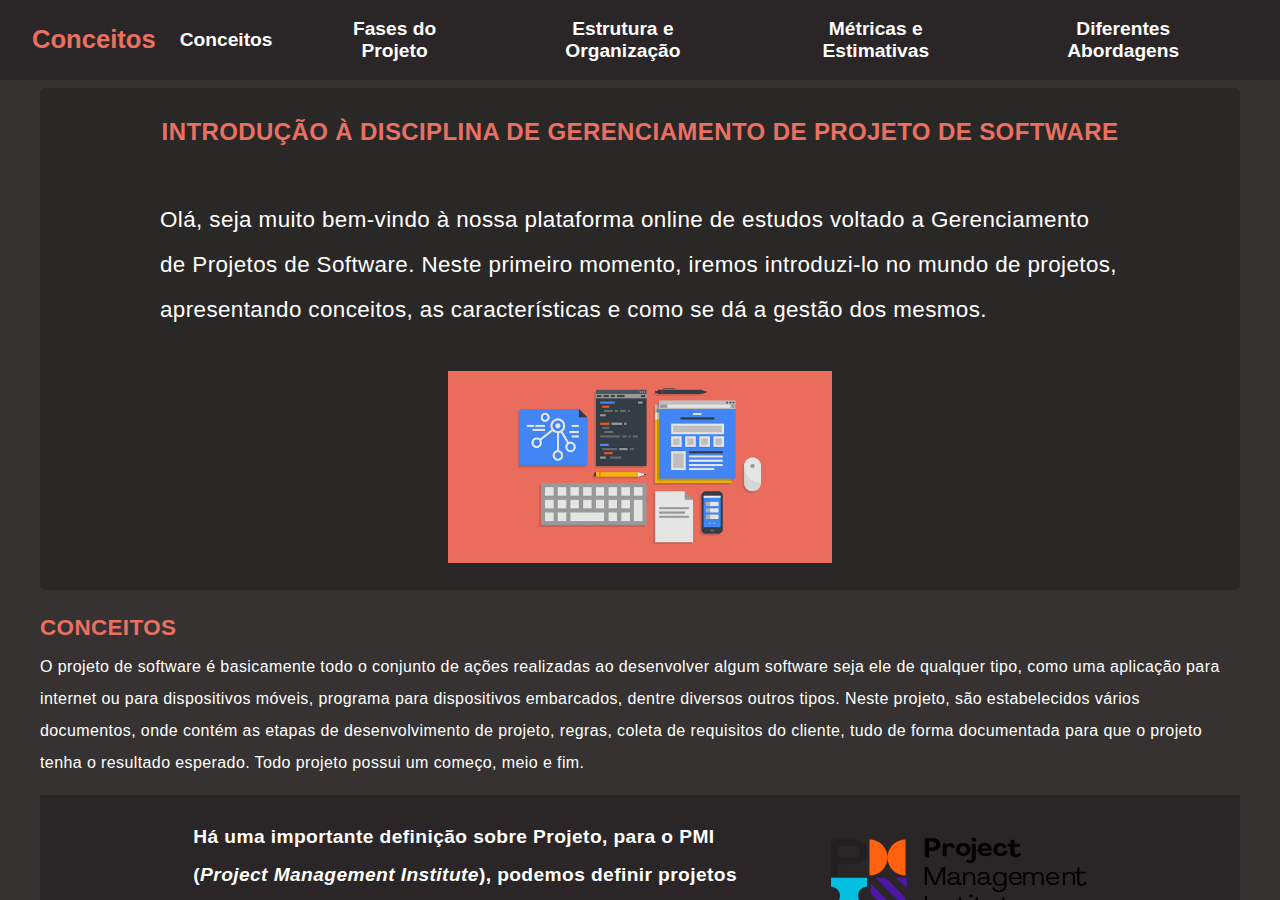
<file: index.html>
<!DOCTYPE html>
<html lang="pt-br">
<head>
    <meta charset="UTF-8">
    <meta name="viewport" content="width=device-width, initial-scale=1.0">
    <title>GERENCIAMENTO DE PROJETO DE SOFTWARE</title>
    <link rel="stylesheet" href="src/style.css">
    <link rel="stylesheet" href="src/reset_css.css">
</head>
<body>
<header>
    <nav id="menu">
        <h1 id="pageTitle">TITULO</h1>
        <div id="menuItens"></div>
    </nav>
</header>
<main>
    <iframe id="display" src="" frameborder="0"></iframe>
</main>
<script src="src/script.js">
</script>
</body>
</html>
</file>
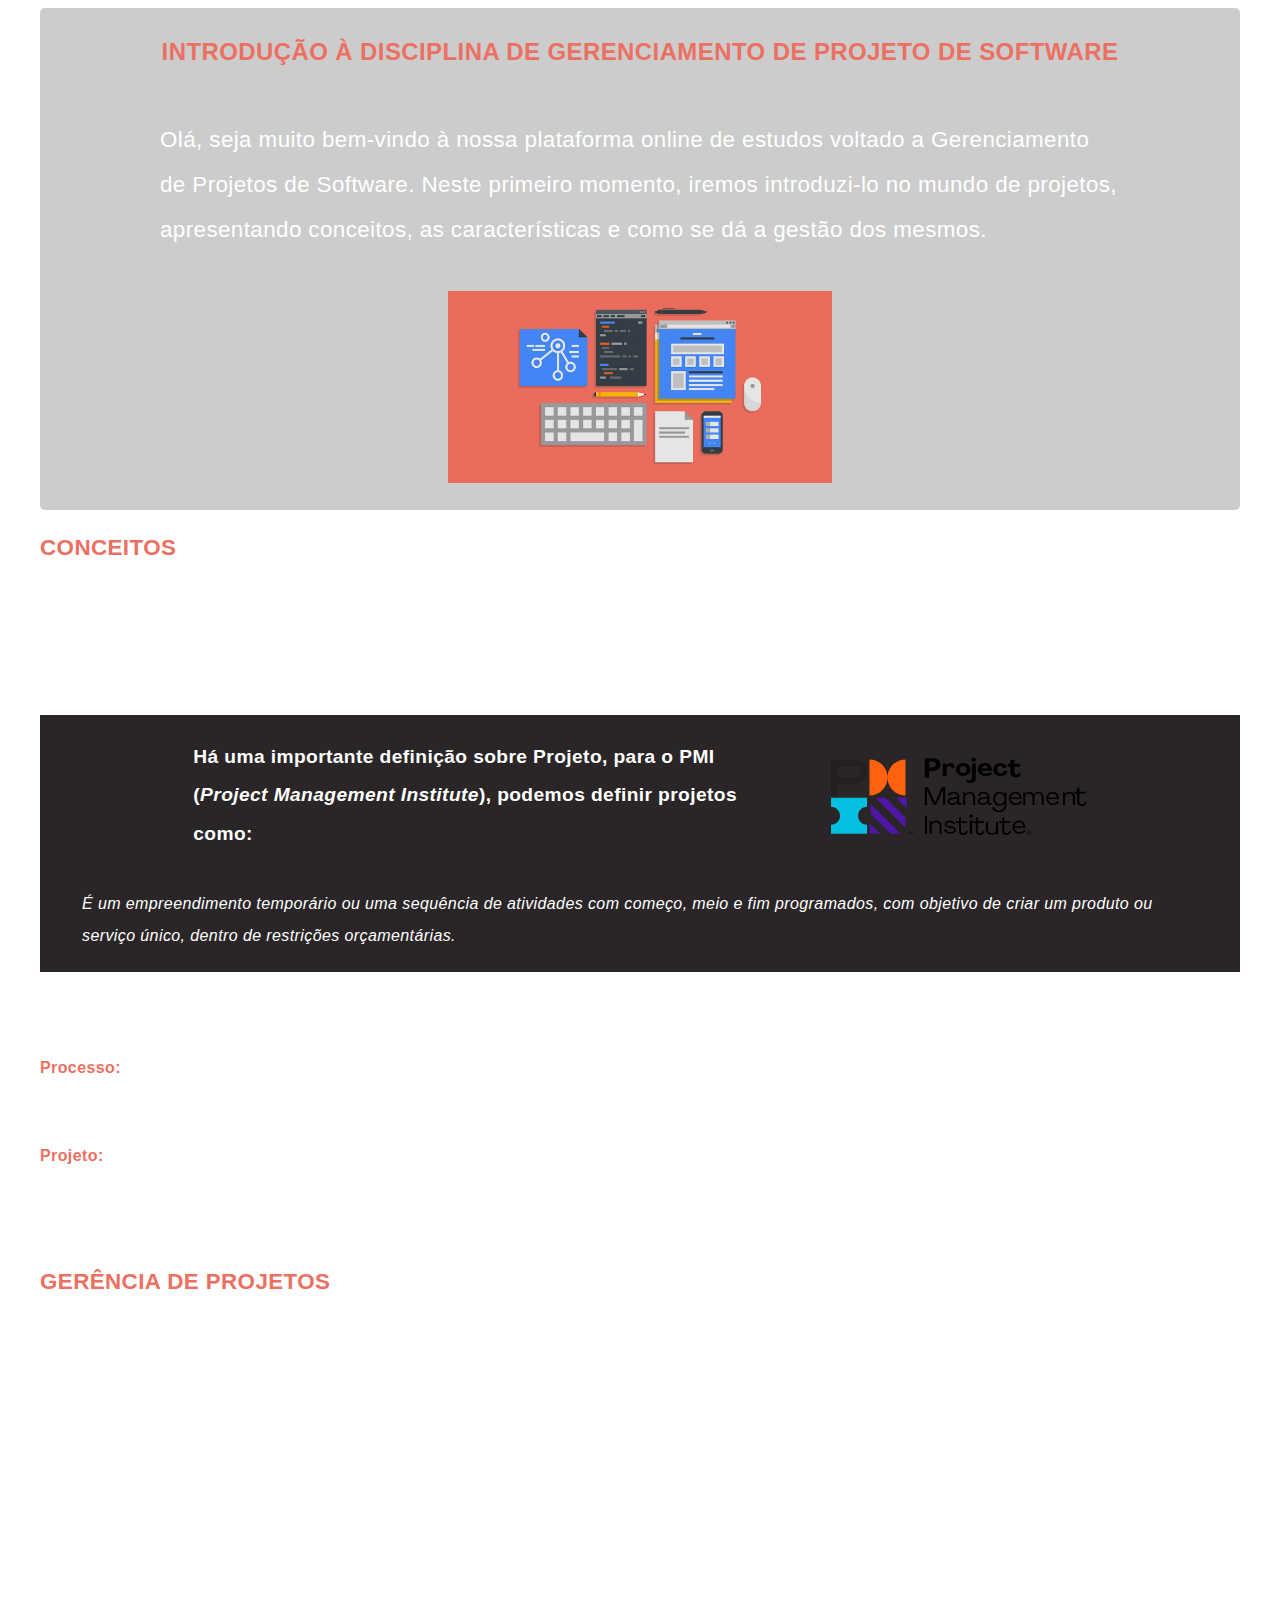
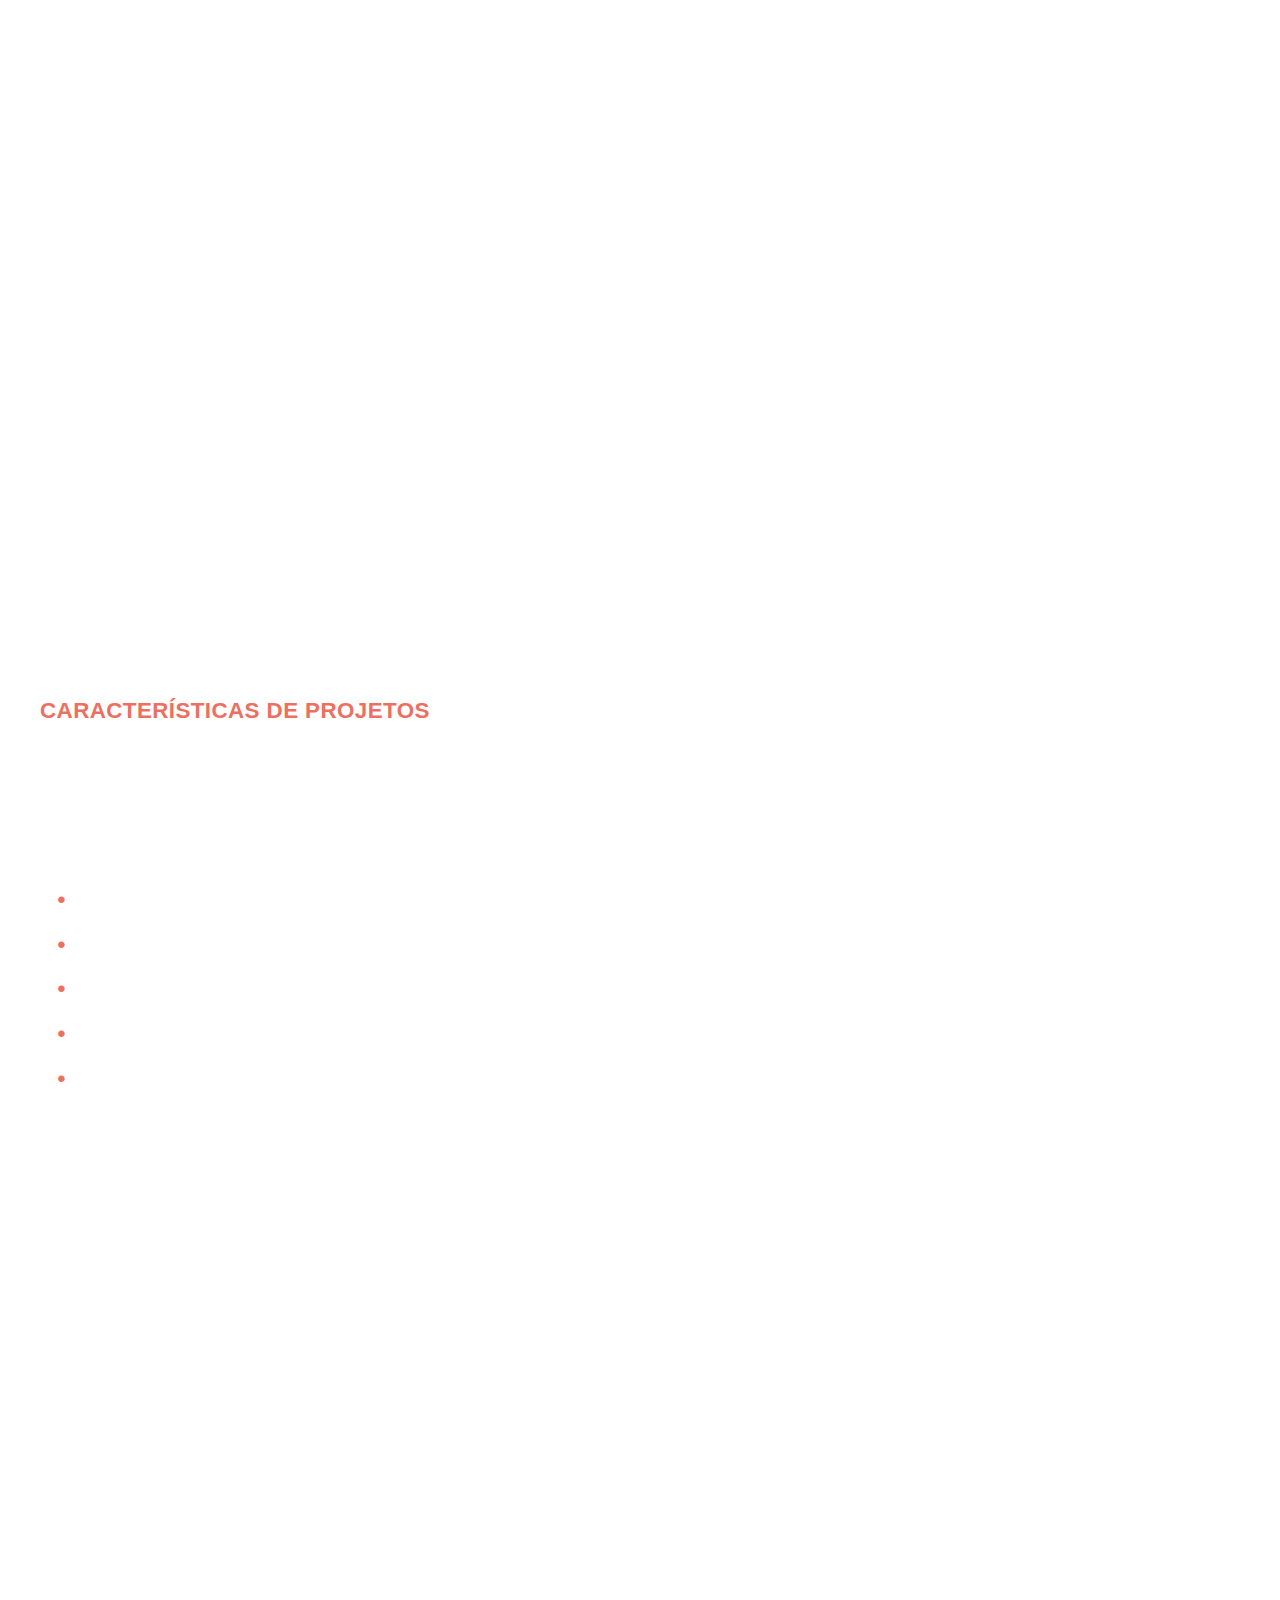
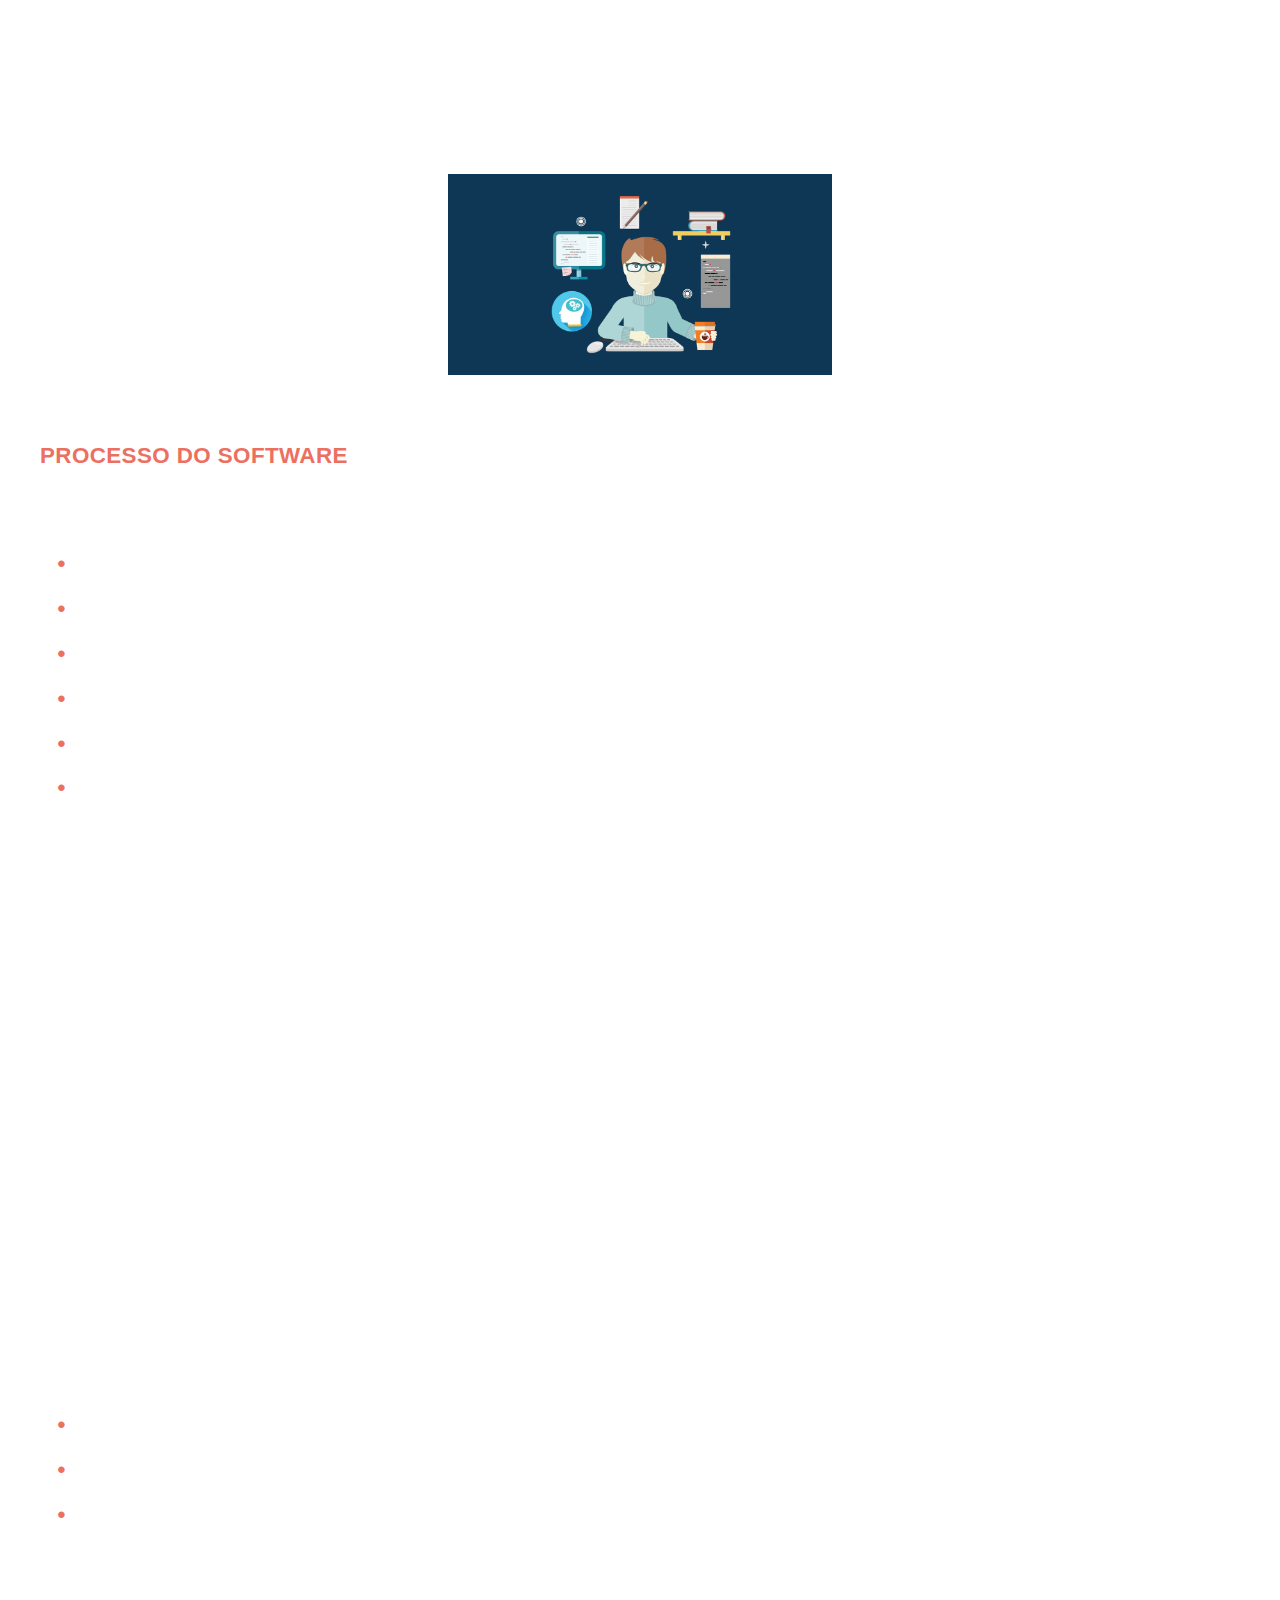
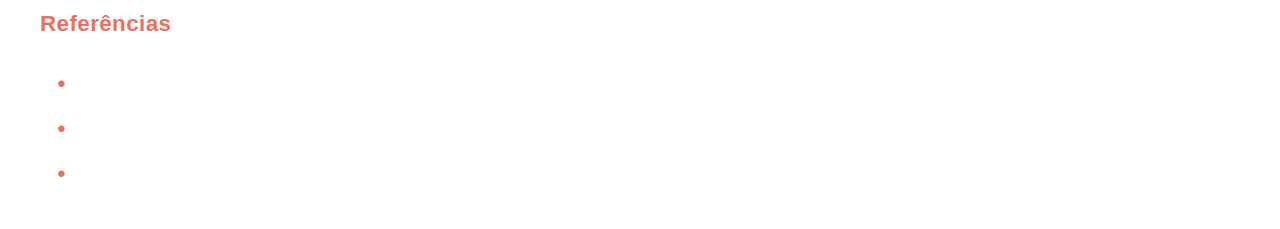
<file: src/pages/page1/index.html>
<!DOCTYPE html>
<html lang="pt-br">
<head>
    <meta charset="UTF-8">
    <title>CONCEITOS</title>
    <meta name="viewport" content="width=device-width, initial-scale=1.0">
    <link rel="stylesheet" href="style.css">
</head>
<body class="center">
<article id="artigo" class="flex mb-1">

    <section class="flex section mb-1">

        <h2 class="center highlight-text">INTRODUÇÃO À DISCIPLINA DE GERENCIAMENTO DE PROJETO DE SOFTWARE</h2>

        <p class="block center w-80 t-1_4">Olá, seja muito bem-vindo à nossa plataforma online de estudos voltado a
            Gerenciamento de Projetos de Software.
            Neste primeiro momento, iremos introduzi-lo no mundo de projetos, apresentando conceitos, as
            características e como se dá a gestão dos mesmos.
        </p>

        <figure class="center">
            <img class="og-img m-0 center" src="imgs/projetos.png" alt="Projeto">
        </figure>

    </section>

    <section class="flex">
        <h3 class="m-0 highlight-text t-1_4">CONCEITOS</h3>

        <p class="block mb-1 m-0">O projeto de software é basicamente todo o conjunto de ações realizadas ao desenvolver
            algum software seja ele de qualquer tipo, como uma aplicação para internet ou para dispositivos móveis,
            programa
            para
            dispositivos embarcados, dentre diversos outros tipos. Neste projeto, são estabelecidos vários documentos,
            onde contém as etapas de desenvolvimento de projeto, regras, coleta de requisitos do cliente, tudo de forma
            documentada para que o projeto tenha o resultado esperado. Todo projeto possui um começo, meio e fim.
        </p>
    </section>

    <section class="boxed column mb-1">

        <div class="center flex row content-around w-80">
            <p class="block w-60 bold t-1_2">Há uma importante definição sobre Projeto, para o PMI (<em>Project
                Management Institute</em>), podemos definir
                projetos como:</p>
            <a class="flex content-center" href="https://www.pmi.org/brasil" target="_blank">
                <img class="pmi-logo" src="imgs/pmi-logo-default.svg" alt="Project Management Institute">
            </a>
        </div>

        <blockquote>
            <i class="t-1">
                É um empreendimento temporário ou uma sequência de atividades com começo, meio e fim programados, com
                objetivo de criar um produto ou serviço único, dentro de restrições orçamentárias.
            </i>
        </blockquote>

    </section>

    <section class="flex">
        <p>É importante ressaltar que há uma diferença entre <strong>“Projeto”</strong> e <strong>“Processo”</strong>.
        </p>

        <section>
            <strong class="highlight-text">Processo:</strong>
            <blockquote class="w-60 mt-0-5">
                <i> passos que são dados para a realização de uma tarefa.</i>
            </blockquote>
        </section>

        <section>
            <strong class="highlight-text mt-1">Projeto:</strong>
            <blockquote class="w-60 mt-0-5">
                <i> Se trata de algo novo a ser feito, como, por exemplo, um sistema de computador, jogos para
                    videogames,
                    etc. Um projeto pode possuir diversos processos.</i>
            </blockquote>
        </section>

    </section>

    <section class="flex">
        <h3 class="m-0 highlight-text t-1_4">GERÊNCIA DE PROJETOS</h3>

        <p>A Gerência de Projetos é uma parte fundamental na hora de desenvolver o produto. É o que garante a qualidade
            do produto, mobilizando o time, onde irá aplicar seus conhecimentos, técnicas e habilidades necessárias para
            o sucesso de um projeto.
        </p>

        <p>Os projetos tem seu sucesso definido por 3 fatores críticos: <strong>Tempo</strong>, <strong>Custos</strong>
            e <strong>Qualidade</strong>.
        </p>

        <p>O Tempo, é o que determina a duração de um projeto, e esse tempo deve ser devidamente gerenciado pelo P.O
            (<em>Product Owner</em>).
        </p>

        <p>Custos, este é definido pela empresa em questão que está responsável pelo desenvolvimento do projeto.
            Geralmente é utilizada uma planilha contendo tudo o que será necessário para a construção deste novo produto
            (Mão de obra qualificada, ferramentas, licenças de programas de software, ações de marketing, etc).
        </p>

        <p>Qualidade é a parte fundamental e talvez a mais importante do projeto. É onde entram as exigências do
            cliente. A equipe responsável pelo projeto deve implementar um calendário de testes para verificar a
            procedência do produto e se ele concorda com os requisitos pré-definidos no documento do projeto.
        </p>

        <p>Todos esses fatores precisam estar sobre controle e equilibrados, pois um pode afetar negativamente o outro,
            levando a um produto final que não seja satisfatório quanto planejado, ou que tenha o prazo final estourado
            e até mesmo seu orçamento acima do esperado.
        </p>

        <figure class="center">
            <img class="og-img m-0 center" src="imgs/tempo-qualidade-custo.svg" alt="3 fatores críticos.">
            <figcaption class="center text-center">3 fatores críticos.</figcaption>
        </figure>

    </section>

    <section class="flex">
        <h3 class="m-0 highlight-text t-1_4">CARACTERÍSTICAS DE PROJETOS</h3>

        <p>Cada projeto contém características distintas, visto que a intenção de um projeto é ser ÚNICO, desenvolver
            algo que não existia antes, ou inovar algo já existente.
            Mas, basicamente há um padrão de projeto de software seguido por diversas empresas do setor, e serve como um
            norte para que se tenha sucesso no mesmo, que consiste basicamente em um ciclo de vida de projeto em 5
            estágios:
        </p>

        <ul>
            <li>Iniciação;</li>
            <li>Planejamento;</li>
            <li>Execução;</li>
            <li>Controle;</li>
            <li>Encerramento;</li>
        </ul>

        <p>Todo início de projeto é realizada a definição do escopo do produto, que consiste em: entender e definir do
            que se trata o produto/sistema em questão, seu propósito, seus requisitos funcionais e não funcionais,
            etc.
        </p>

        <p>O Planejamento é a fase em que a equipe se organiza, onde há a separação de recursos humanos, entre
            desenvolvedores, testadores e equipe de marketing; recursos de software: conseguir as licenças de software
            necessárias para a construção do produto que o cliente deseja; recursos financeiros: levantar a receita
            necessária para o desenvolvimento do produto, e fazer um gerenciamento desses recursos, ao contratar mão de
            obra qualificada, licenças de programas de software, contratação de campanhas de divulgação/marketing do
            produto, etc. Na fase de planejamento também é onde se faz o cálculo de possíveis riscos do projeto, riscos
            esses avaliados em níveis: <strong>Baixo, Médio e Alto</strong>.
        </p>

        <p>A partir disso, é executado de fato o desenvolvimento do projeto, o período mais duradouro e demanda
            constantes reuniões para alinhamento, para que tudo saia conforme planejado anteriormente e que se cumpra o
            tempo necessário prometido ao cliente. Nessa fase, o time de desenvolvedores se reúne e começa a de fato
            programar o sistema; após, o time de testes entra em ação para verificar as funcionalidades e reportar
            possíveis erros para correção; e, após todas as correções, chegaremos à última etapa do projeto.
        </p>

        <p>Então, chega a fase de encerramento do projeto, onde é lançada a versão final do produto/sistema, sendo
            posteriormente apresentada ao cliente, e se cumprir todos os requisitos definidos no documento, é
            considerado “encerrado” o desenvolvimento deste projeto em questão.
        </p>

        <p>Isso não quer dizer necessariamente que o projeto será “finalizado”, pois após esse ciclo de vida, existem
            casos de projetos que entram em fase de “Atualizações e Manutenção de Sistemas”, como uma espécie de suporte
            ao cliente, garantindo a eficácia do produto por um período após o desenvolvimento.
        </p>

        <figure class="center">
            <img class="og-img m-0 center" src="imgs/artigo-atividades-basicas-ao-processo-de-desenvolvimento-de-software-5413.png" alt="características de projetos.">
            <figcaption class="center text-center">características de projetos.</figcaption>
        </figure>
    </section>

    <section>
        <h3 class="m-0 highlight-text t-1_4">PROCESSO DO SOFTWARE</h3>
        <p>Para o desenvolvimento de um software temos algumas fases do projeto, sendo:</p>
        <ul>
            <li>Especificação de requisitos;</li>
            <li>Análise e Projeto;</li>
            <li>Implementação;</li>
            <li>Testes;</li>
            <li>Implantação;</li>
            <li>Manutenção;</li>
        </ul>
        <p>Para darmos o primeiro passo para desenvolver um software, temos que definir todas as funcionalidades,
            coletando o máximo de detalhes e todas as restrições do software que será desenvolvido. Assim que tivermos
            todos os requisitos do software, será realizada uma análise sistemática para o desenvolvimento, operação e
            manutenção, tendo todas as atividades realizadas para o conhecimento do cliente, onde será discutida e
            aprovada pelo cliente.
        </p>
        <p>A partir de todo processo anterior detalhado, é hora de colocar a mão na massa e implementar esse projeto. O
            desenvolvedor irá escrever o código-fonte do software seguindo todos os requisitos pré-definidos, usando as
            boas práticas de programação.
        </p>
        <p> Para garantir a qualidade do software, temos o processo dos testes, que nada mais é que testar todas as
            funcionalidades implementadas pelos desenvolvedores, apontando as correções que devem ser realizadas, antes
            de serem publicadas.
        </p>
        <p>
            Então, assim que concluirmos toda implementação, na sequência iremos implantar esse software, essa etapa o
            software será instalado em ambiente de produção, sendo necessário garantir que todas as configurações
            estejam
            corretas e que o software esteja funcionando de acordo com todas a especificações acordadas inicialmente com
            seu cliente.
        </p>
        <P>Se faz importante realizado essa implantação por profissionais capacitados, garantindo
            que ocorra todo processo corretamente. E após concluirmos a implantação do software, o acompanhamento
            juntamente ao cliente é super importante, para garantir que o software esteja funcionando corretamente.
            E não acaba por aqui, a etapa de manutenção será todas as correções e melhorias no software apontadas pelo
            cliente, se adequando as necessidades do cliente e mantendo atualizado no mercado.
        </p>
        <p>Os tipos de manutenções podem ser:</p>
        <ul>
            <li><strong>Corretiva:</strong> realizada para corrigir problemas identificados no software;</li>
            <li><strong>Preventiva:</strong> realizada para evitar que problemas ocorram no futuro;</li>
            <li><strong>Evolutiva:</strong> realizada para adicionar novas funcionalidades ao software.</li>
        </ul>
        <p>Lembrando que a etapa de manutenção é contínua no software e deve ser realizada em todo ciclo de vida do
            produto.
        </p>
    </section>
    <section class="flex">
        <h3 class="m-0 highlight-text t-1_4">Referências</h3>
        <ul>
            <li><a href="https://www.devmedia.com.br/gestao-de-projetos-de-software/9143" target="_blank"><strong>Gestão de Projetos: Gerenciando Projetos de Software</strong></a></li>
            <li><a href="https://blog.grancursosonline.com.br/processo-de-software-engenharia-de-software/#:~:text=Processo%20de%20software%20%C3%A9%20definido,montar%20diferentes%20processos%20de%20software" target="_blank">JÚNIOR, A. <strong>Processo de Software - Engenharia de Software.</strong></a></li>
            <li><a href="https://www.devmedia.com.br/processos-de-software/21977" target="_blank"><strong>Processos de Software: Como fazer de maneira profissional?</strong></a></li>
        </ul>
    </section>
</article>
</body>
</html>
</file>
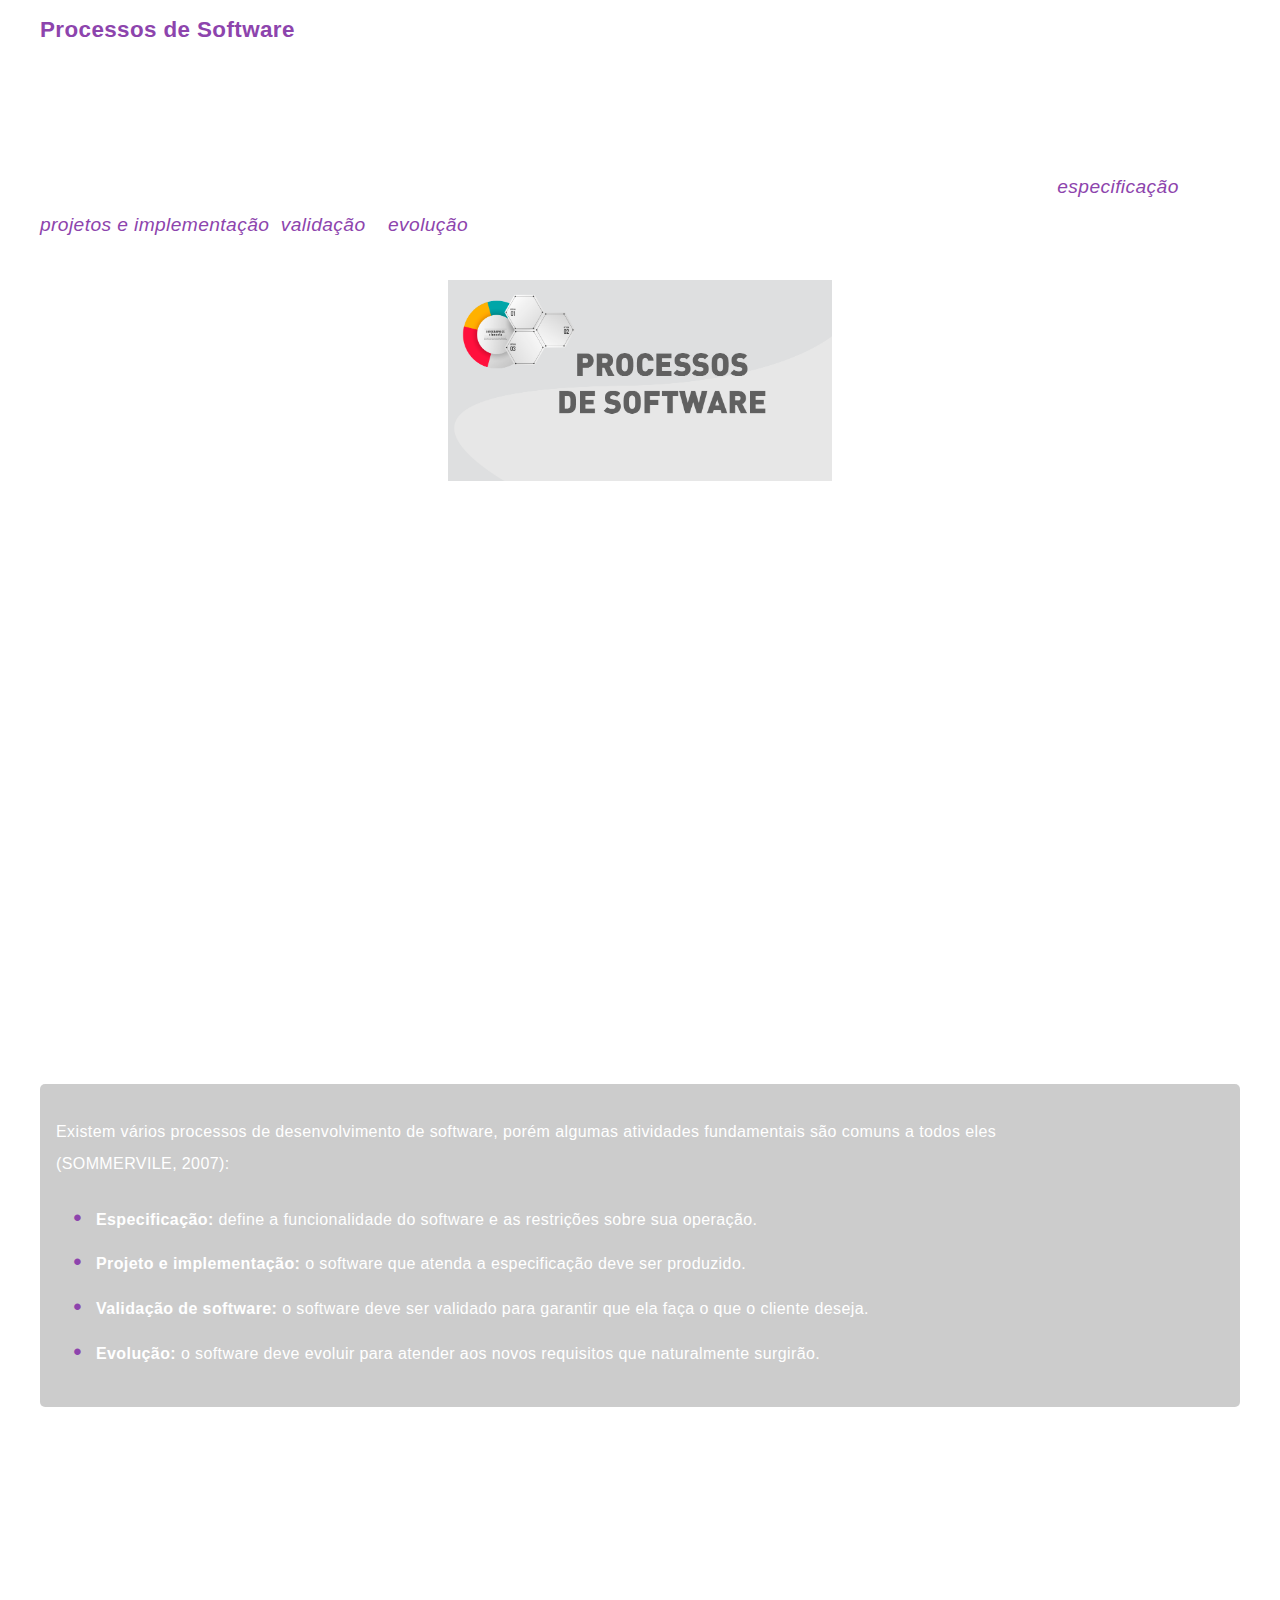
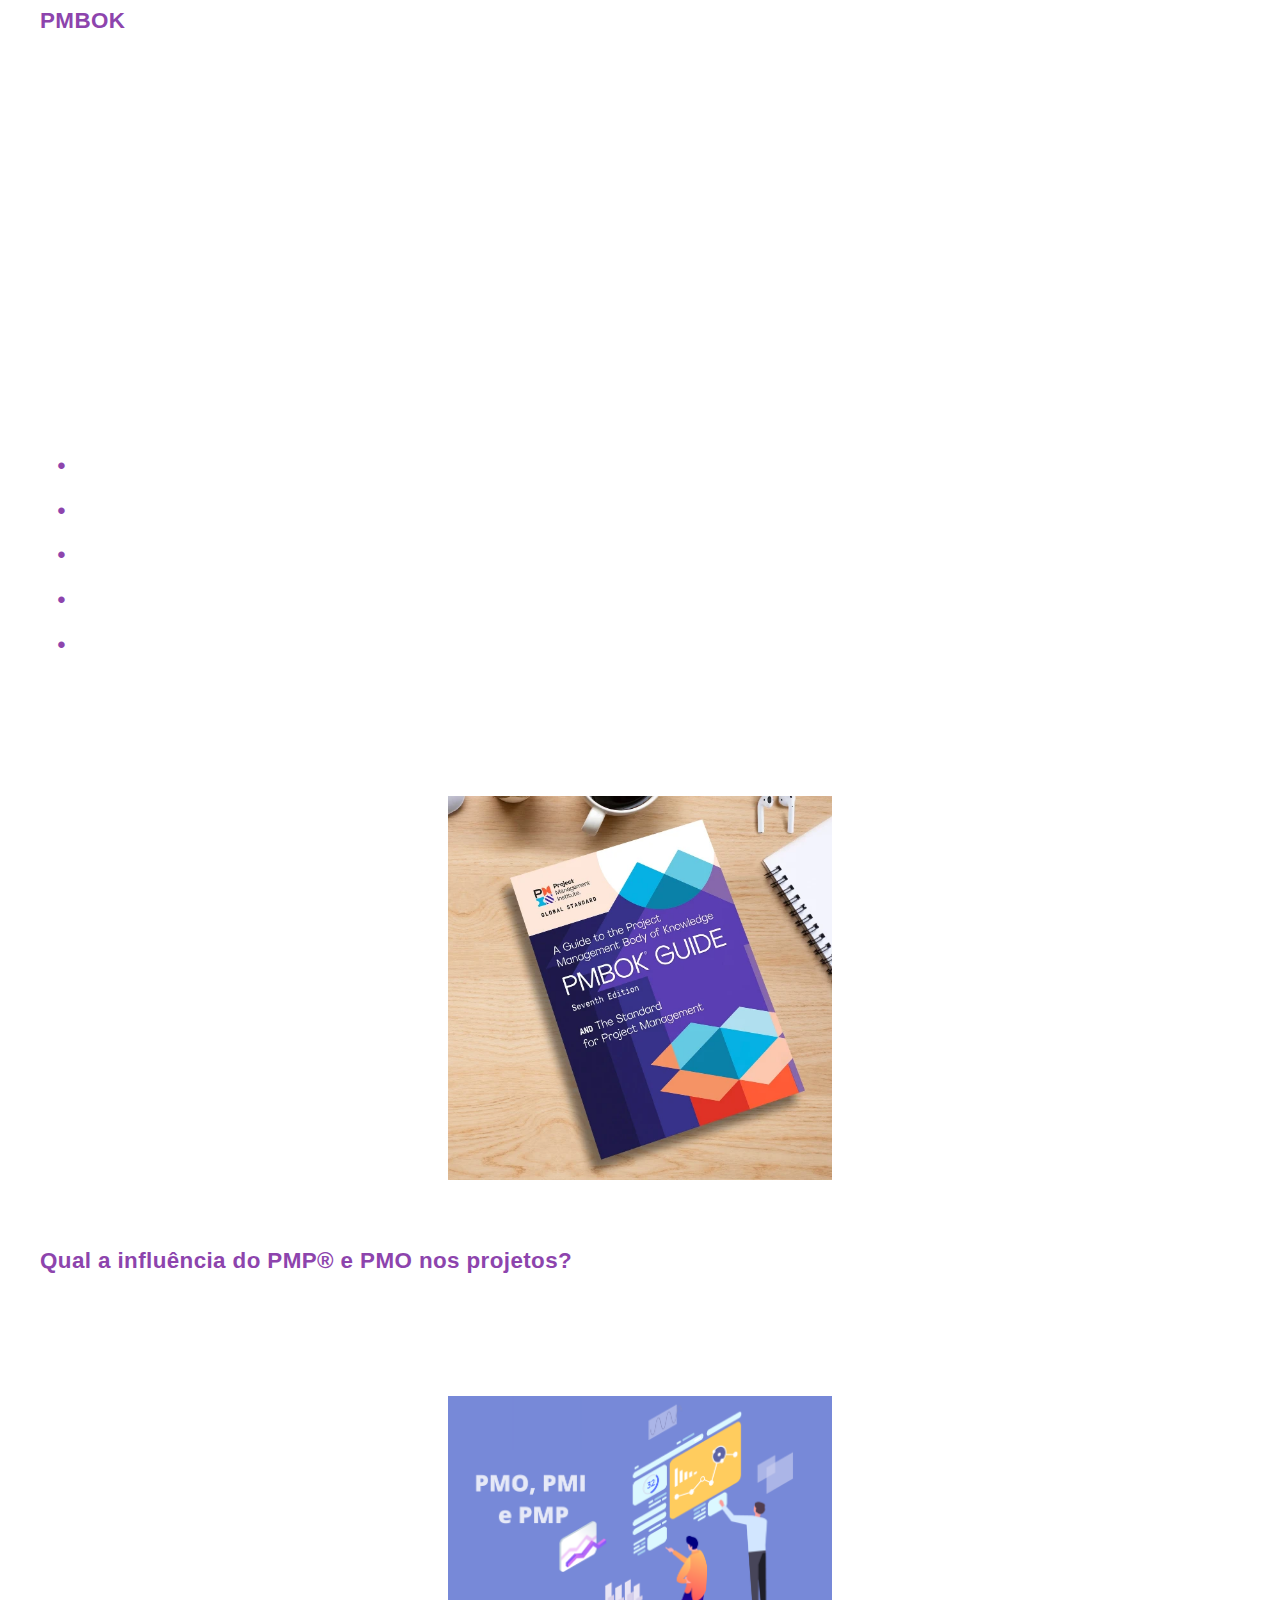
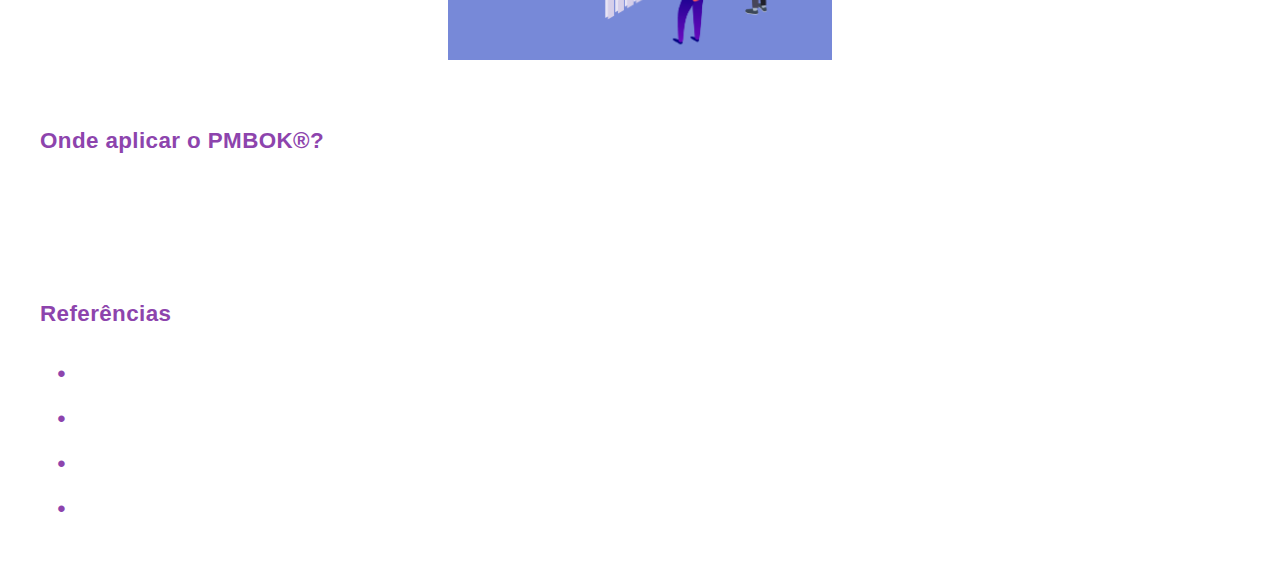
<file: src/pages/page2/index.html>
<!DOCTYPE html>
<html lang="en">
<head>
    <meta charset="UTF-8">
    <meta name="viewport" content="width=device-width, initial-scale=1.0">
    <title>Title</title>
    <link rel="stylesheet" href="style.css">
</head>
<body class="center">
<article id="artigo" class="flex mb-1">

    <section class="flex">
        <h3 class="m-0 highlight-text t-1_4">Processos de Software</h3>

        <p>Existem diferentes maneiras de organizarmos as atividades que juntas levam a construção de software. Assim, é
            possível montar diferentes processos de software. Apesar disso, Ian Sommerville aponta que qualquer que seja
            esse processo, ele deve incluir quatro atividades fundamentais.</p>

        <p class="t-1_2">Perceba que todo processo de software pode ser mapeado em um modelo genérico com essas quatro
            atividades:
            <em class="highlight-text">especificação</em>,
            <em class="highlight-text">projetos e implementação</em>,
            <em class="highlight-text">validação</em> e
            <em class="highlight-text">evolução</em>.
        </p>

        <a class="center" href="https://www.devmedia.com.br/processos-de-software/21977" target="_blank">
            <figure class="center">
                <img class="og-img m-0" src="imgs/artigo-processos-de-software-21977.png" alt="Processo de Software">
                <figcaption class="center text-center">Processo de Software</figcaption>
            </figure>
        </a>

        <section class="flex">
            <p>Quando falamos em especificar o software,
                estamos preocupados em enumerar o que esse software deve fazer. Além
                disso, também queremos deixar claro quais restrições devem ser atendidas.
            </p>

            <p>Restrições podem ser vitais para o software. Por exemplo, o valor atual de uma ação é fundamental para
                que um
                programa que tratar de cotações seja efetivo. Todo programa tem um detalhe fundamental para seu
                funcionamento de forma correta.</p>

            <p>Na parte de projeto, estamos falando da arquitetura desse projeto, como vai funcionar, quem vai fazer o
                que,
                prazos, como será feito e afins. </p>

            <p>Quando falamos em validação, estamos com foco na demanda do cliente. Ou seja, não basta termos um
                software
                sem
                “bugs”. O programa deve atender as expectativas do cliente, não adianta estar perfeito e não ser aquilo
                que
                o
                cliente queria. </p>

            <p>Para que um software seja desenvolvido de forma consistente, é preciso aliar boas práticas da engenharia
                de
                software com um robusto e eficiente processo de desenvolvimento. Diferentes tipos de sistemas necessitam
                de
                diferentes processos de desenvolvimento.</p>

            <p>Efetivamente, a elaboração de software de computador é um processo de aprendizado, e o resultado, é a
                incorporação de conhecimentos coletados, destilados e organizados à medida que o processo é
                conduzido.</p>
        </section>

        <section class="section block">
            <p class="w-80 ml-1 pt-1">Existem vários processos de desenvolvimento de software, porém algumas atividades
                fundamentais são comuns a
                todos
                eles (SOMMERVILE, 2007):</p>
            <ul class="w-80 ml-1 pb-1">
                <li><strong>Especificação:</strong> define a funcionalidade do software e as restrições sobre sua
                    operação.
                </li>
                <li><strong>Projeto e implementação:</strong> o software que atenda a especificação deve ser produzido.
                </li>
                <li><strong>Validação de software:</strong> o software deve ser validado para garantir que ela faça o
                    que o
                    cliente
                    deseja.
                </li>
                <li><strong>Evolução:</strong> o software deve evoluir para atender aos novos requisitos que
                    naturalmente
                    surgirão.
                </li>
            </ul>
        </section>

        <p>Embora não exista um processo de software ideal, existe espaço para o aprimoramento (SOMMERVILE, 2007). Os
            processos podem incluir técnicas obsoletas ou não tirar vantagem das melhores práticas, porém existem
            processos
            customizáveis que permitem aliar a boa prática de desenvolvimento, sustentada por um grande arcabouço de
            métodos
            que permitem desenvolver software de qualidade em tempo hábil.
        </p>

    </section>

    <p>Bom agora vamos falará de forma mais detalhada sobre o PMBOK.</p>

    <section class="flex">
        <h3 class="m-0 highlight-text t-1_4">PMBOK</h3>

        <p>Basicamente é um guia prático que ensina boas práticas, diretrizes e definições relacionadas a gestão de
            projetos. Ele é revisado regularmente aproximadamente a cada 4 anos pelo PMI(<em>Project Management
                Institute</em>).
        </p>

        <p>Seu propósito é clarear as ideias, gastos, qualidade do projeto, e outras competências que precisa ter.
            Basicamente é um conjunto de conhecimentos para gerenciamento de um projeto.
        </p>

        <p>Vale ressaltar que PMBOK não é uma metodologia e sim uma estrutura, tipo um guia de passo a passo. </p>

        <p>O objetivo dele é ser igual a um livro de guia, contendo várias instruções para ajudar no gerenciamento do
            projeto.
        </p>

        <p>Dentro dele temos o projeto de ciclo de vida, que é constituído por 5 etapas:</p>

        <ul>
            <li><strong>Etapa 1:</strong> grupo de processos iniciais.</li>
            <li><strong>Etapa 2:</strong> grupo de processos de planejamentos.</li>
            <li><strong>Etapa 3:</strong> grupo de processo de execução.</li>
            <li><strong>Etapa 4:</strong> grupo de processos de monitoramento de controle.</li>
            <li><strong>Etapa 5:</strong> grupo de processo de encerramento.</li>
        </ul>

        <p>Só para relembrar, a Metodologia Ágil surgiu em 2001, quando um grupo de programadores lançou o Manifesto
            Ágil,
            pregando uma metodologia cujo objetivo é satisfazer os clientes entregando com rapidez e com maior
            frequência versões do software conforme as necessidades.
        </p>

        <a class="center" href="https://www.pmi.org/pmbok-guide-standards/foundational/pmbok" target="_blank">
            <figure class="center">
                <img class="og-img m-0" src="imgs/pmbok.webp" alt="PMBOK">
                <figcaption class="center text-center">PMBOK</figcaption>
            </figure>
        </a>

        <section class="flex">
            <h3 class="m-0 highlight-text t-1_4">Qual a influência do PMP® e PMO nos projetos?</h3>

            <p>Existe uma maneira de você se tornar um especialista em gestão de projetos reconhecido pelo PMI.
                Para isso você deve obter a certificação PMP®, que o habilitará a ser um Gerente de Projetos reconhecido
                internacionalmente por utilizar as melhores práticas do PMBOK®.
            </p>

            <a class="center" href="https://www.proj4.me/blog/o-que-e-pmo-pmi-e-pmp" target="_blank">
                <figure class="center">
                    <img class="og-img m-0" src="imgs/6399f252fc09852cae26d348_PMO-PMI-PMP-1.png" alt="Processo de Software">
                    <figcaption class="center text-center">PMO, PMI e PMP</figcaption>
                </figure>
            </a>
        </section>
        <section class="flex">
            <h3 class="m-0 highlight-text t-1_4">Onde aplicar o PMBOK®?</h3>

            <p>As melhores práticas de gerenciamento de projetos descritas no PMBOK® podem ser aplicadas a todos os
                tipos de projetos, independentemente do nicho, da dimensão, do pessoal envolvido, dos prazos e
                orçamentos.
                Uma vez que um Profissional se torna PMP, ele adquire o hábito de trabalhar de forma mais organizada,
                tanto no cascata/preditivo, quanto no ágil.
            </p>
        </section>
    </section>

    <section class="flex">
        <h3 class="m-0 highlight-text t-1_4">Referências</h3>
        <ul>
            <li><a href="https://blog.grancursosonline.com.br/processo-de-software-engenharia-de-software/" target="_blank">JÚNIOR, A. <strong>Processo de Software - Engenharia de Software.</strong></a></li>
            <li><a href="https://www.devmedia.com.br/processos-de-software/21977" target="_blank"><strong>Processos de Software: Como fazer de maneira profissional?</strong></a></li>
            <li><a href="https://www.totvs.com/blog/negocios/pmbok/#:~:text=O%20PMBOK%20é%20um%20guia,dentro%20de%20um%20mesmo%20projeto." target="_blank">TOTVS, E. <strong>PMBOK: Conceito, importância, vantagens e implementação.</strong></a></li>
            <li><a href="https://robsoncamargo.com.br/blog/PMBOK" target="_blank">CAMARGO, R. <strong>Entenda o que é PMBOK: o guia que vai dar um up na sua carreira.</strong></a></li>
        </ul>
    </section>
</article>
</body>
</html>
</file>
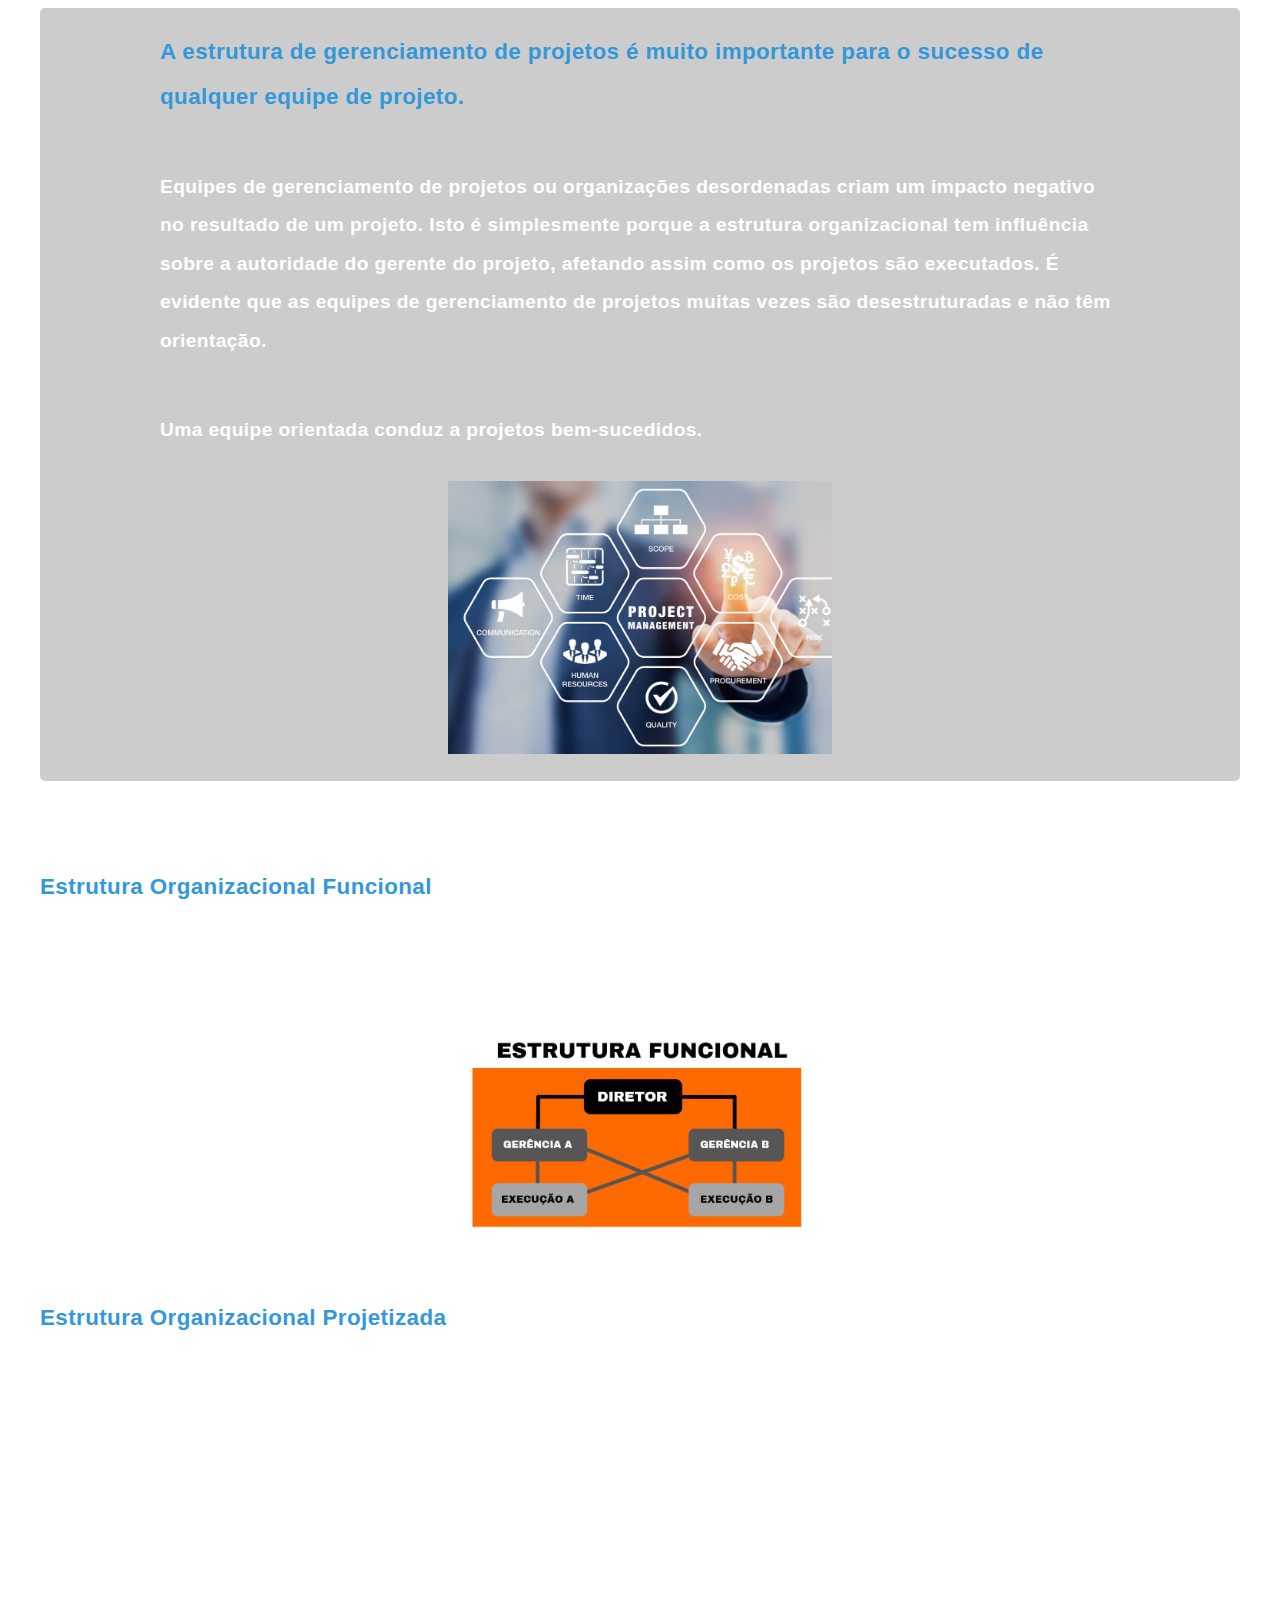
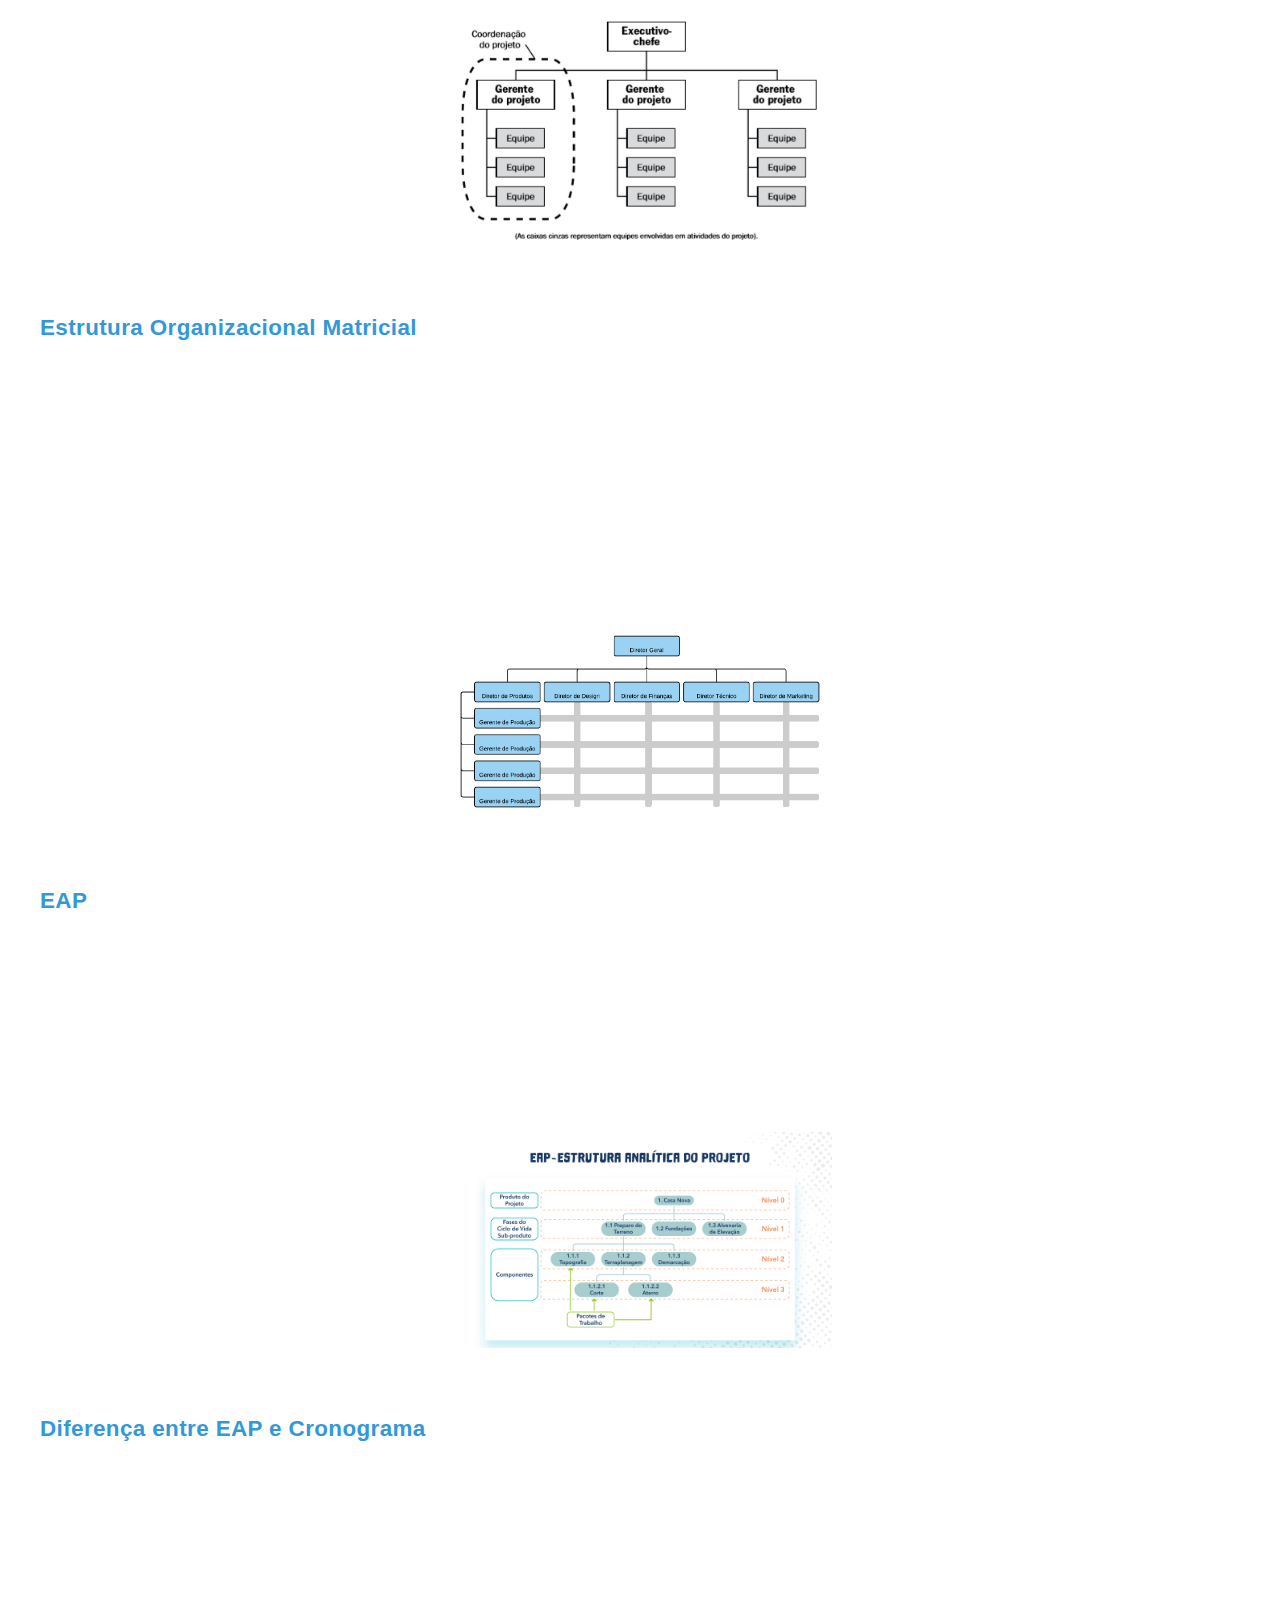
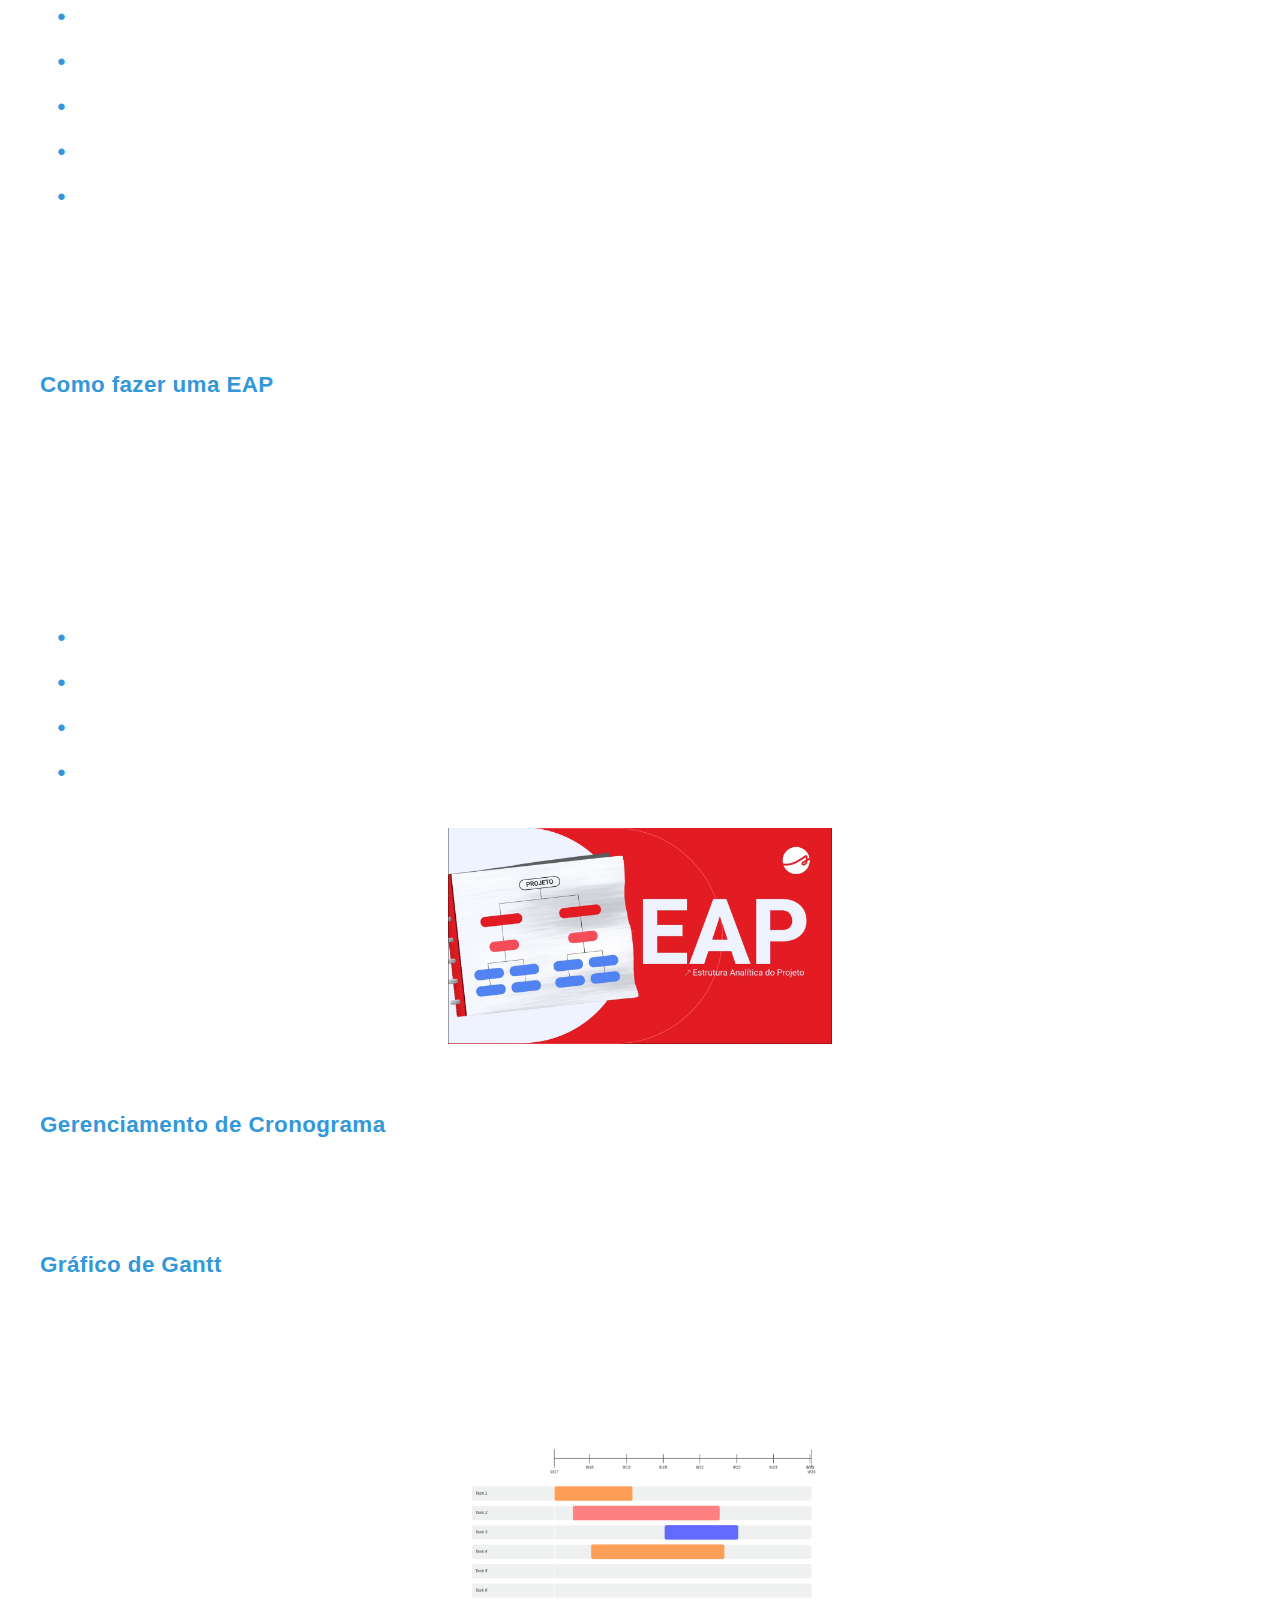
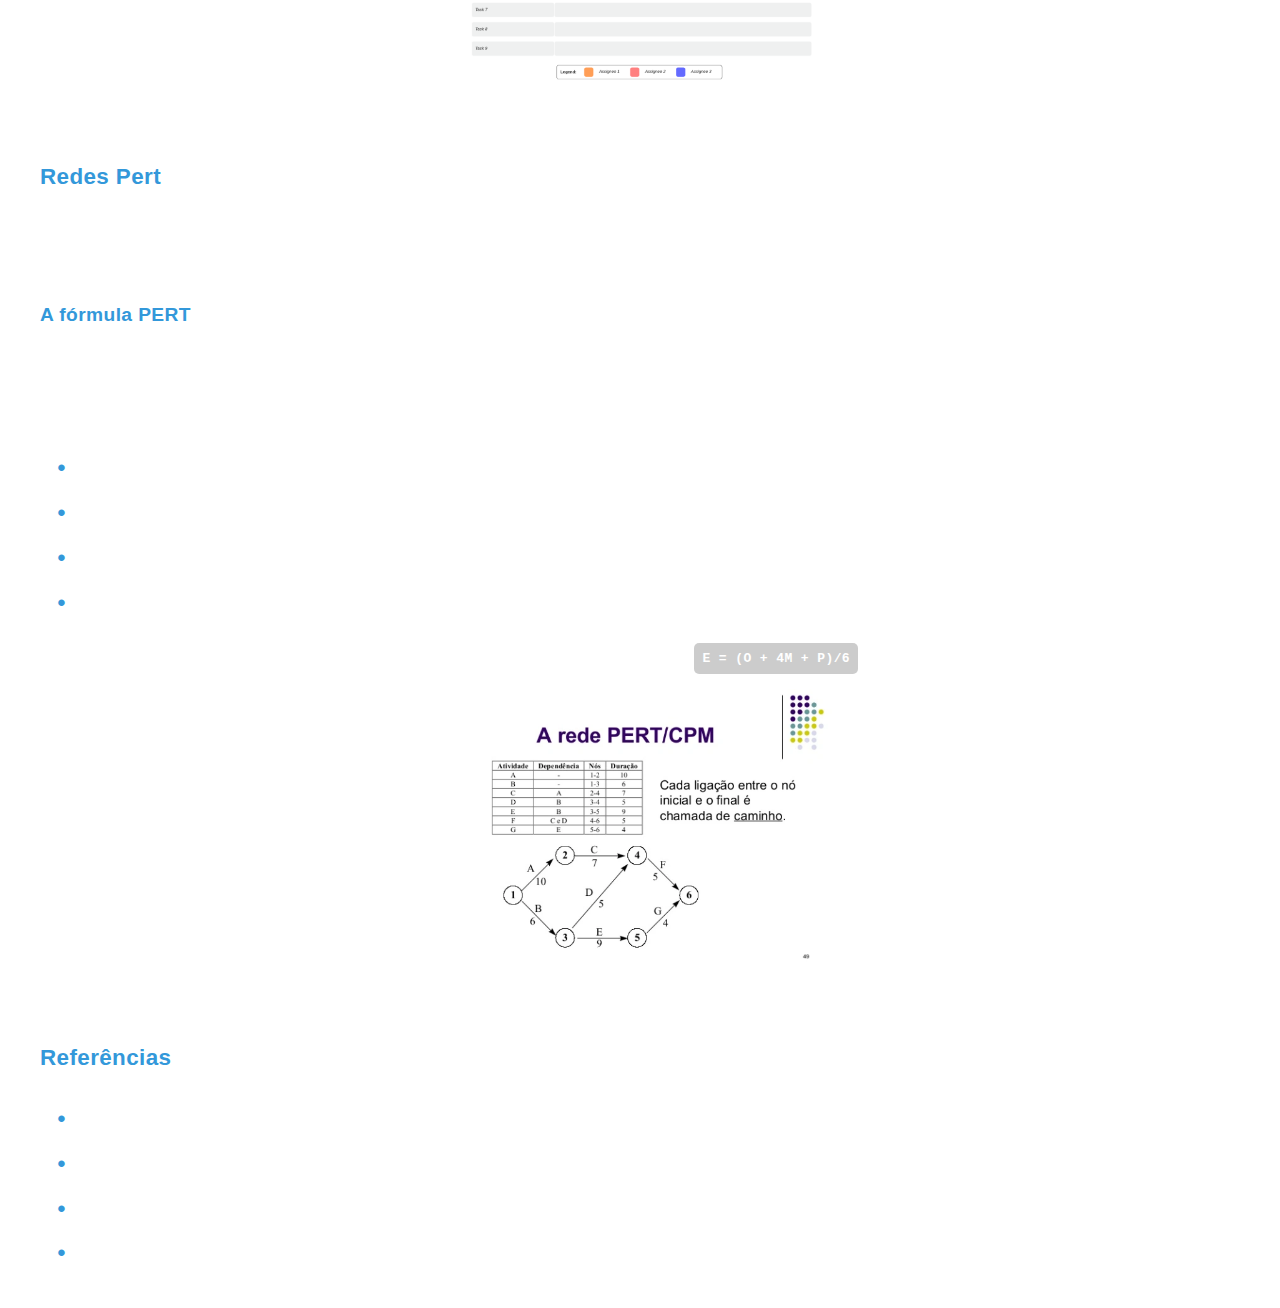
<file: src/pages/page3/index.html>
<!DOCTYPE html>
<html lang="en">
<head>
    <meta charset="UTF-8">
    <meta name="viewport" content="width=device-width, initial-scale=1.0">
    <title>Title</title>
    <link rel="stylesheet" href="style.css">
</head>
<body class="center">
<article id="artigo" class="flex mb-1">

    <section class="section flex">

        <h3 class="w-80 center t-1_4 highlight-text">A estrutura de gerenciamento de projetos é muito importante
            para o sucesso
            de qualquer equipe de projeto.</h3>
        <h4 class="w-80 center t-1_2">Equipes de gerenciamento de projetos ou organizações desordenadas criam um impacto
            negativo no resultado de
            um projeto.
            Isto é simplesmente porque a estrutura organizacional tem influência sobre a autoridade do gerente do
            projeto, afetando assim como os projetos são executados.
            É evidente que as equipes de gerenciamento de projetos muitas vezes são desestruturadas e não têm
            orientação.</h4>
        <h4 class="w-80 center t-1_2 mb-1">Uma equipe orientada conduz a projetos bem-sucedidos.</h4>
        <figure class="center">
            <img class="og-img center" src="imgs/gestao-de-projetos-o-que-e-guia-qual-importancia-PMI.jpg" alt="gestão de projetos">
        </figure>

    </section>

    <h2 class="mb-1">Existem diversos
        formatos de estrutura organizacional, neste artigo vamos citar 3 formatos.</h2>

    <h3 class="m-0 highlight-text t-1_4">Estrutura Organizacional Funcional</h3>
    <p class="t-1">Em uma estrutura organizacional funcional, encontrará os componentes de um sistema hierárquico em que as decisões
        direcionadas pela autoridade, no orçamento, no cronograma e no equipamento são da responsabilidade do gerente
        funcional que possui um nível significativo de experiência no mesmo campo.</p>
    <a class="center" href="https://www.voitto.com.br/blog/artigo/estrutura-organizacional" target="_blank">
        <figure class="center">
            <img class="og-img center" src="imgs/f23c7f17-f6e7-4caf-ae03-b29e9ebe63fd_Estrutura+Funcional+(1).jpg" alt="Estrutura Funcional">
            <figcaption class="center text-center">Estrutura Funcional</figcaption>
        </figure>
    </a>

    <h3 class="m-0 highlight-text t-1_4">Estrutura Organizacional Projetizada</h3>
    <p class="t-1">A estrutura organizacional projetizada é o oposto completo da estrutura organizacional funcional, embora a
        organização ainda possa agrupar os funcionários de acordo com suas funções de trabalho.</p>
    <p class="t-1">Nesse caso, a estrutura da equipe de gerenciamento do projeto é organizada de tal forma que o gerente do projeto
        possui autoridade do projeto. Tem jurisdição sobre o orçamento do projeto, o cronograma e a equipe do projeto.
        Irá encontrá-lo no topo da estrutura hierárquica, ditando todas as regras; com funcionários desempenhando papéis
        de apoio para o projeto. No final do projeto, os membros da equipe do projeto são liberados e os recursos
        direcionados para áreas mais relevantes.</p>

    <a class="center" href="https://blog.grancursosonline.com.br/estruturas-organizacionais-o-que-mudou-no-guia-pmbok-6a-edicao/" target="_blank">
        <figure class="center">
            <img class="og-img center" src="imgs/2-1.png" alt="Estrutura Projetizada">
            <figcaption class="center text-center">Estrutura Projetizada</figcaption>
        </figure>
    </a>


    <h3 class="m-0 highlight-text t-1_4">Estrutura Organizacional Matricial</h3>
    <p>A estrutura organizacional matricial pode ser encontrada em algum lugar entre a estrutura organizacional
        funcional e a estrutura organizacional projetizada, dependendo do tipo de estrutura matricial que está sendo
        executada.</p>
    <p>Por exemplo, a estrutura organizacional matricial forte tem algumas semelhanças com a de uma estrutura
        organizacional projetizada no sentido de que o gerente do projeto é responsável por um projeto. Se a organização
        estiver executando uma estrutura matricial fraca, a autoridade do projeto cai nas mãos de um gerente funcional –
        como numa organização funcional. Curiosamente, em uma organização matricial balanceada, tanto o gerente do
        projeto como o gerente funcional compartilham autoridade igual para o projeto.</p>

    <a class="center" href="https://www.lucidchart.com/pages/pt/estrutura-organizacional#section_5" target="_blank">
        <figure class="center">
            <img class="og-img m-0" src="imgs/Organograma_matricial.png" alt="Estrutura Matricial">
            <figcaption class="center text-center">Estrutura Matricial</figcaption>
        </figure>
    </a>


    <h3 class="m-0 highlight-text t-1_4">EAP</h3>
    <p>Vamos começar definindo o que séria o EAP, bom, EAP é uma subdivisão hierárquica do trabalho do projeto,
        divididas em partes menores, sendo mais fácil de serem gerenciadas. O primeiro objetivo é organizar tudo o que
        deve ser feito para assim ser produzido o que deve ser entregue.
        Para quem ainda não está acostumado, a estrutura analítica de projeto pode parecer uma ferramenta muito difícil
        e complexa. Mas, uma vez que você adquira prática, vai perceber que ela é simplesmente a base do gerenciamento
        de projetos. Isso porque a EAP favorece tanto o gerente do projeto e sua equipe como o patrocinador, clientes,
        fornecedores e outros stakeholders (partes interessadas).</p>

    <a class="center" href="https://www.euax.com.br/2018/12/eap-estrutura-analitica-projeto/" target="_blank">
        <figure class="center">
            <img class="og-img m-0" src="imgs/EAP.png" alt="EAP">
            <figcaption class="center text-center">EAP (Estrutura Analítica do Projeto)</figcaption>
        </figure>
    </a>

    <h3 class="m-0 highlight-text t-1_4">Diferença entre EAP e Cronograma</h3>
    <p><em>O cronograma de projeto é um instrumento de gestão, muitas vezes organizado em forma de quadro, que serve
        para controlar o tempo de um projeto. Com essa visão de cronograma, é possível identificar mais facilmente
        desvios que podem acontecer no projeto e, assim, tomar ações para corrigi-los.</em> Portanto, o cronograma
        contém:</p>
    <ul>
        <li>Lista de atividades do projeto;</li>
        <li>Data de início de cada atividade;</li>
        <li>Data de término de cada atividade;</li>
        <li>Responsável por cada atividade;</li>
        <li>Status de cada atividade.</li>
    </ul>
    <p>Diferentemente do cronograma, a estrutura analítica do projeto não comporta atividades. A sua última unidade de
        decomposição é o pacote de trabalho. Um pacote de trabalho, é um conjunto de atividades,
        normalmente atribuído a um departamento (que recebe orçamento para fazer uma entrega específica). Pacotes de
        trabalho devem ser independentes uns dos outros e não devem se repetir ao longo da estrutura analítica do
        projeto.</p>

    <h3 class="m-0 highlight-text t-1_4">Como fazer uma EAP</h3>
    <p>Os padrões do PMI, seja o Guia PMBOK ou o Practice Standard for Work Breakdown Structures, refletem sempre as
        boas práticas utilizadas pelo mercado. Dessa forma, cabe ao gerente de projetos escolher a maneira de desdobrar
        a estrutura analítica do projeto com a equipe. A EAP pode ser mais orientada a produtos ou ao ciclo de
        vida do projeto, mas precisa ser útil tanto no planejamento quanto no monitoramento posterior.</p>
    <p>Existem, basicamente, quatro estratégias para montar a EAP:</p>
    <ul>
        <li><strong>Por fases:</strong> considera as fases do ciclo de vida do projeto.</li>
        <li><strong>Por entregas:</strong> considera os produtos do projeto.</li>
        <li><strong>Por subprojeto:</strong> considera os “miniprojetos” que compõem o projeto;</li>
        <li><strong>Híbrida (por fases, entregas e/ou subprojetos):</strong> considera diversos aspectos do projeto simultaneamente.</li>
    </ul>
    <figure class="center">
        <img class="og-img m-0" src="imgs/maxresdefault.jpg" alt="EAP">
        <figcaption class="center text-center">EAP (Estrutura Analítica do Projeto)</figcaption>
    </figure>

    <h3 class="m-0 highlight-text t-1_4">Gerenciamento de Cronograma</h3>
    <p>É o conjunto de processos necessários para garantir que o projeto seja realmente
        entregue na data prevista, o cronograma traz a visão geral das semelhanças geral entre as atividades.
        Ele é muito importante para definirmos todos os detalhes e as atividades a serem realizadas.</p>

    <h3 class="m-0 highlight-text t-1_4">Gráfico de Gantt</h3>
    <p>Também é conhecido como Diagrama de Gantt é uma ferramenta totalmente visual para controlar o cronograma de um
        projeto.
        Existem diversas formas de fazer um Gráfico de Gantt para controlar o cronograma de um projeto, você pode usar
        um ERP com gestão integrada a sua produção para gerá-lo automaticamente, ferramentas online ou até mesmo o
        próprio Excel.</p>

    <a class="center" href="https://www.lucidchart.com/pages/pt/o-que-e-grafico-de-gantt#section_5" target="_blank">
        <figure class="center">
            <img class="og-img m-0" src="imgs/Simple-Gantt-Chart@2x.png" alt="Gráfico de Gantt simples">
            <figcaption class="center text-center">Gráfico de Gantt simples</figcaption>
        </figure>
    </a>

    <h3 class="m-0 highlight-text t-1_4">Redes Pert</h3>

    <p>É conhecida como diagrama Pert, usado para a revisão. É uma ferramenta de gerenciamento de projetos sendo usada para
        analisar cada tarefa envolvida na conclusão.</p>

    <h4 class="m-0 highlight-text t-1_2">A fórmula PERT</h4>
    <p>Há inúmeras variáveis que afetam a conclusão da tarefa, dificultando estimar o tempo até concluir o projeto.
        Usuários de diagramas de PERT geralmente usam quatro variáveis padrão para determinar a duração do projeto:
    </p>

    <ul>
        <li><strong>Tempo otimista (<em>O</em>):</strong>  a menor quantidade possível de tempo necessária para realizar uma tarefa.</li>
        <li><strong>Tempo provável (<em>M</em>):</strong>  uma estimativa embasada de quanto tempo leva para a tarefa ser concluída sem problemas ou atrasos.</li>
        <li><strong>Tempo pessimista (<em>P</em>):</strong> a quantidade máxima de tempo necessária para realizar uma tarefa.</li>
        <li><strong>Tempo esperado (<em>E</em>):</strong>  estimativa razoável de quanto tempo uma tarefa levará para ser concluída, considerando possíveis problemas ou atrasos.</li>
    </ul>
    <strong>A equação básica de estimativa PERT usada para determinar o tempo esperado é <code class="section p">E = (O + 4M + P)/6</code> .</strong>
    <a class="center" href="https://uvagpclass.wordpress.com/2017/11/20/rede-pert-2/" target="_blank">
        <figure class="center">
            <img class="og-img m-0" src="imgs/pert.webp" alt="Redes Pert">
            <figcaption class="center text-center">Redes Pert</figcaption>
        </figure>
    </a>

    <section>
    <h3 class="m-0 highlight-text t-1_4">Referências</h3>
    <ul>
        <li><a href="https://www.nutcache.com/pt-br/blog/introducao-a-estrutura-organizacional-de-gerenciamento-de-projetos/ " target="_blank">GUÉVIN, M. <strong>Introdução à Estrutura Organizacional de Gerenciamento de Projetos.</strong></a></li>
        <li><a href="https://www.euax.com.br/2019/02/gerenciamento-de-cronograma/" target="_blank"><strong>Gerenciamento de Cronograma: o que é, importância e como fazer.</strong></a></li>
        <li><a href="https://www.euax.com.br/2018/12/eap-estrutura-analitica-projeto/" target="_blank"><strong>O que é EAP: Descubra TUDO sobre a Estrutura Analítica do Projeto.</strong></a></li>
        <li><a href="https://www.devmedia.com.br/processos-de-software/21977" target="_blank"><strong>Processos de Software: Como fazer de maneira profissional?</strong></a></li>
    </ul>
    </section>
</article>
</body>
</html>
</file>
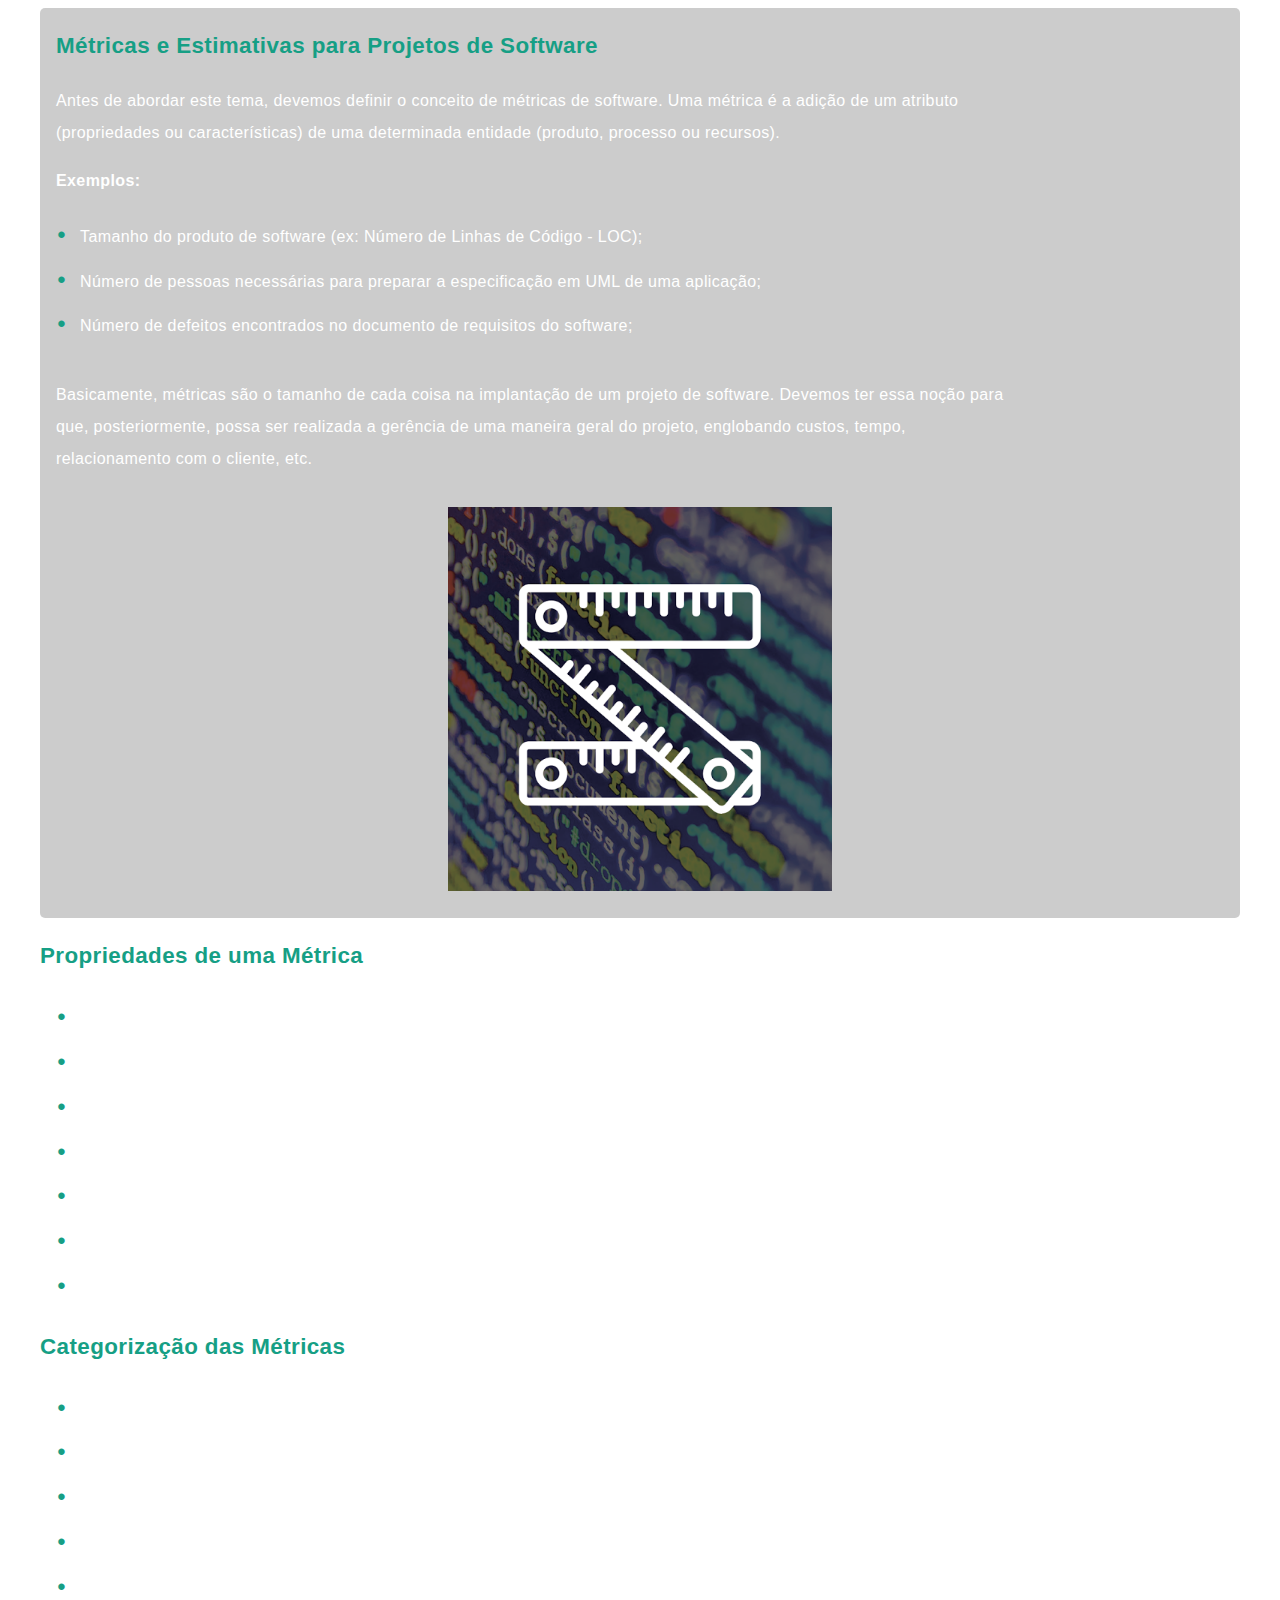
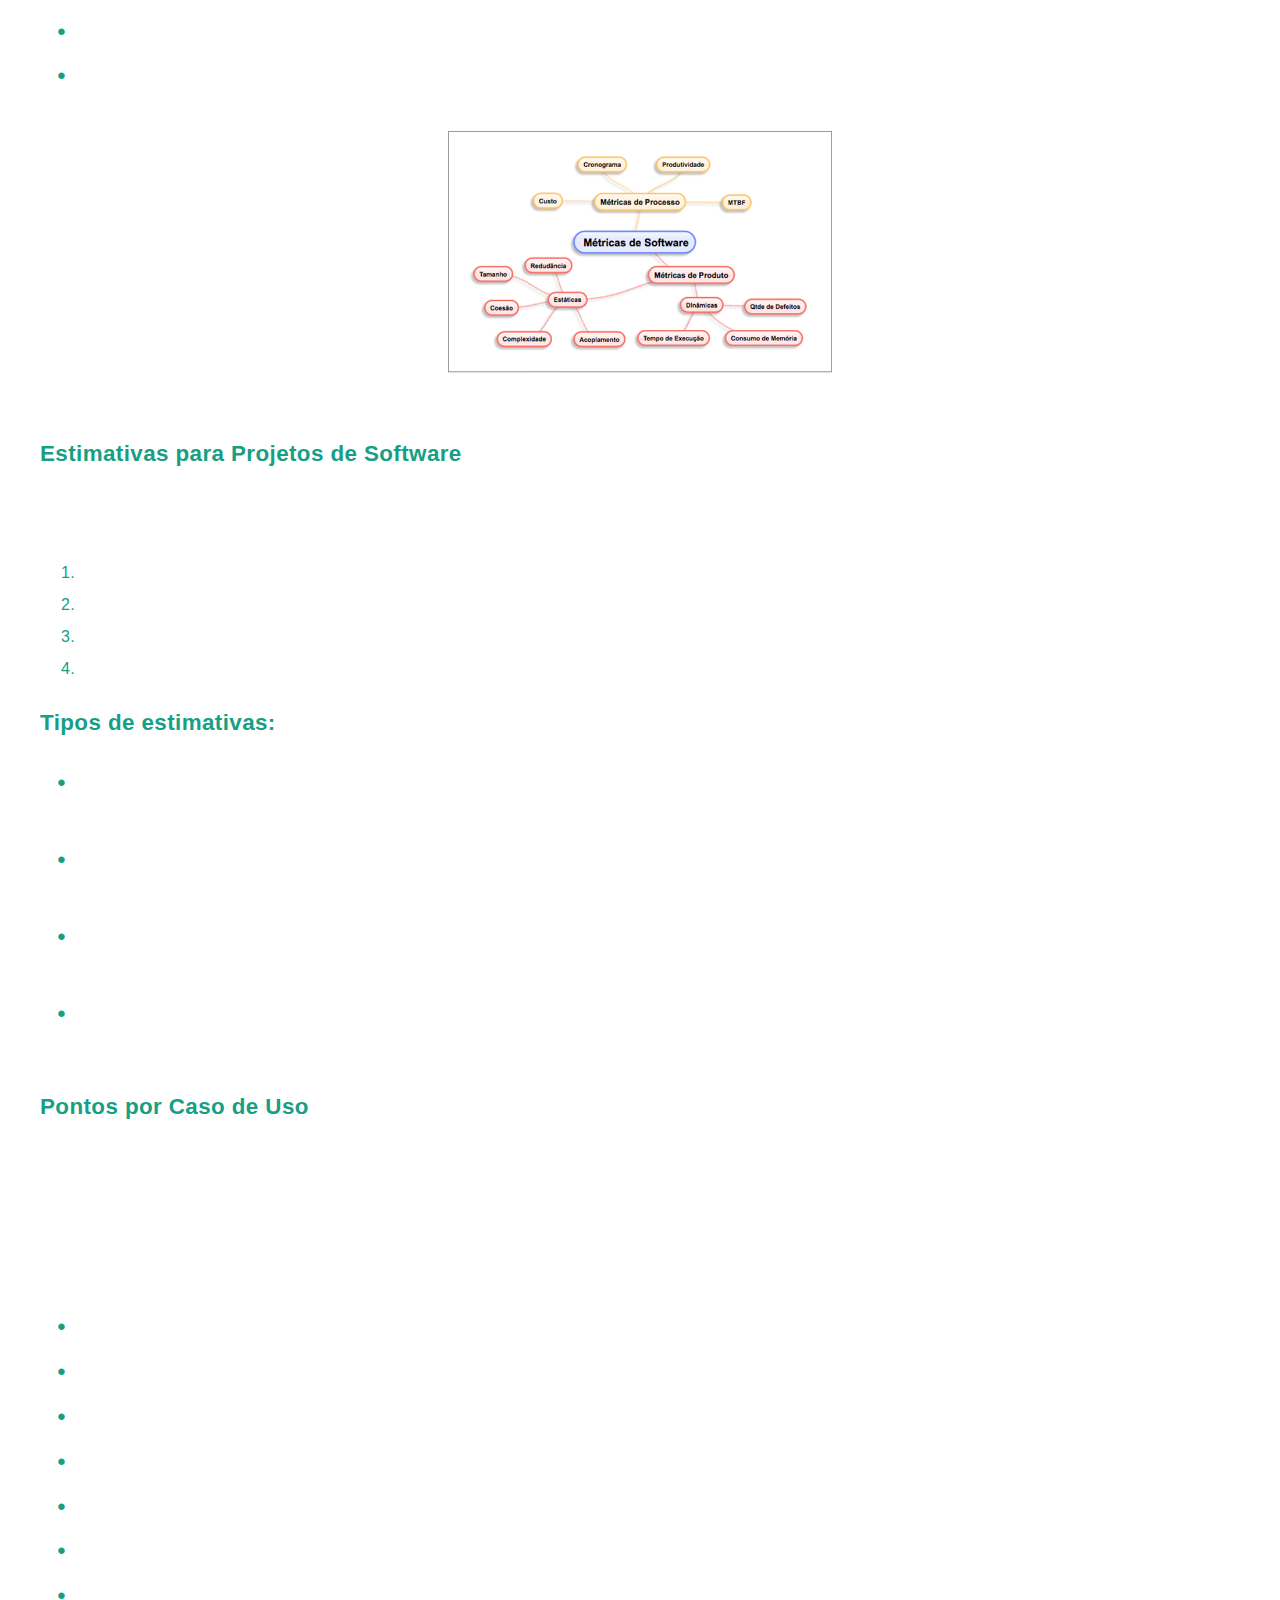
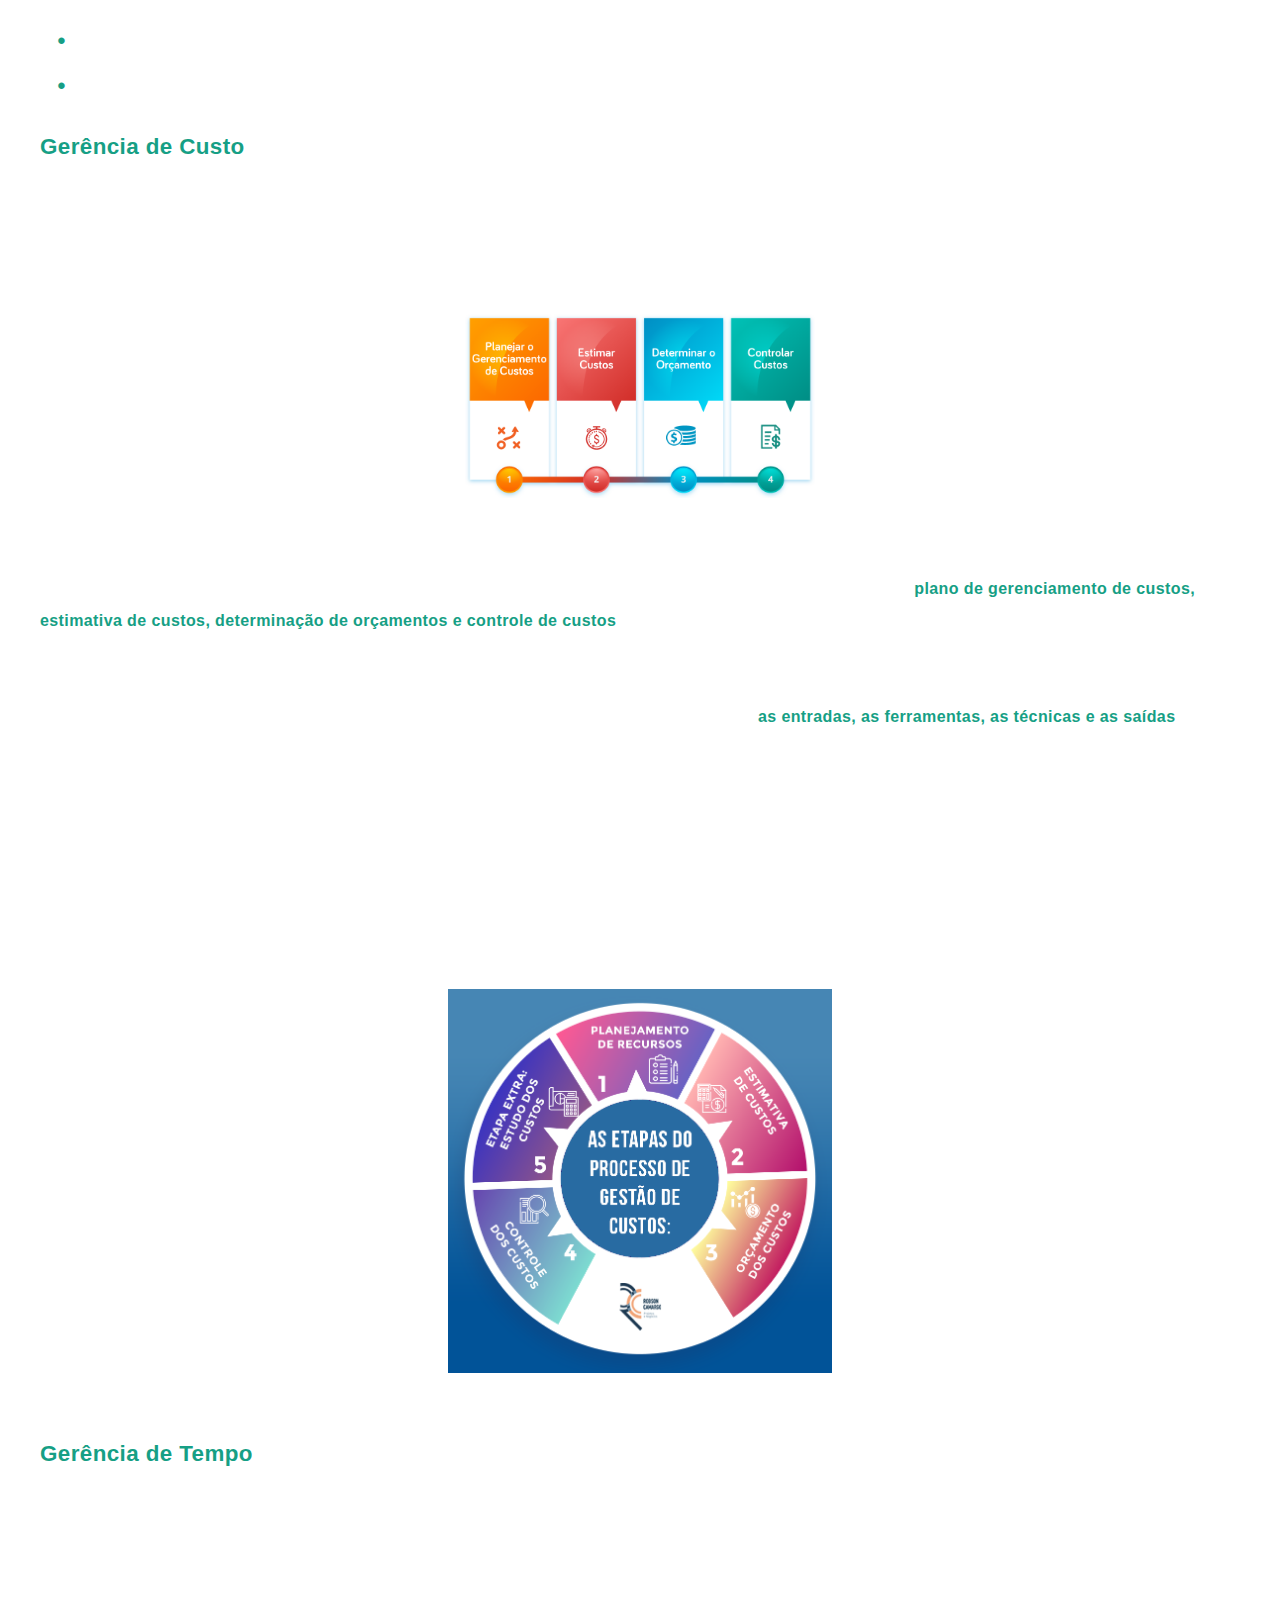
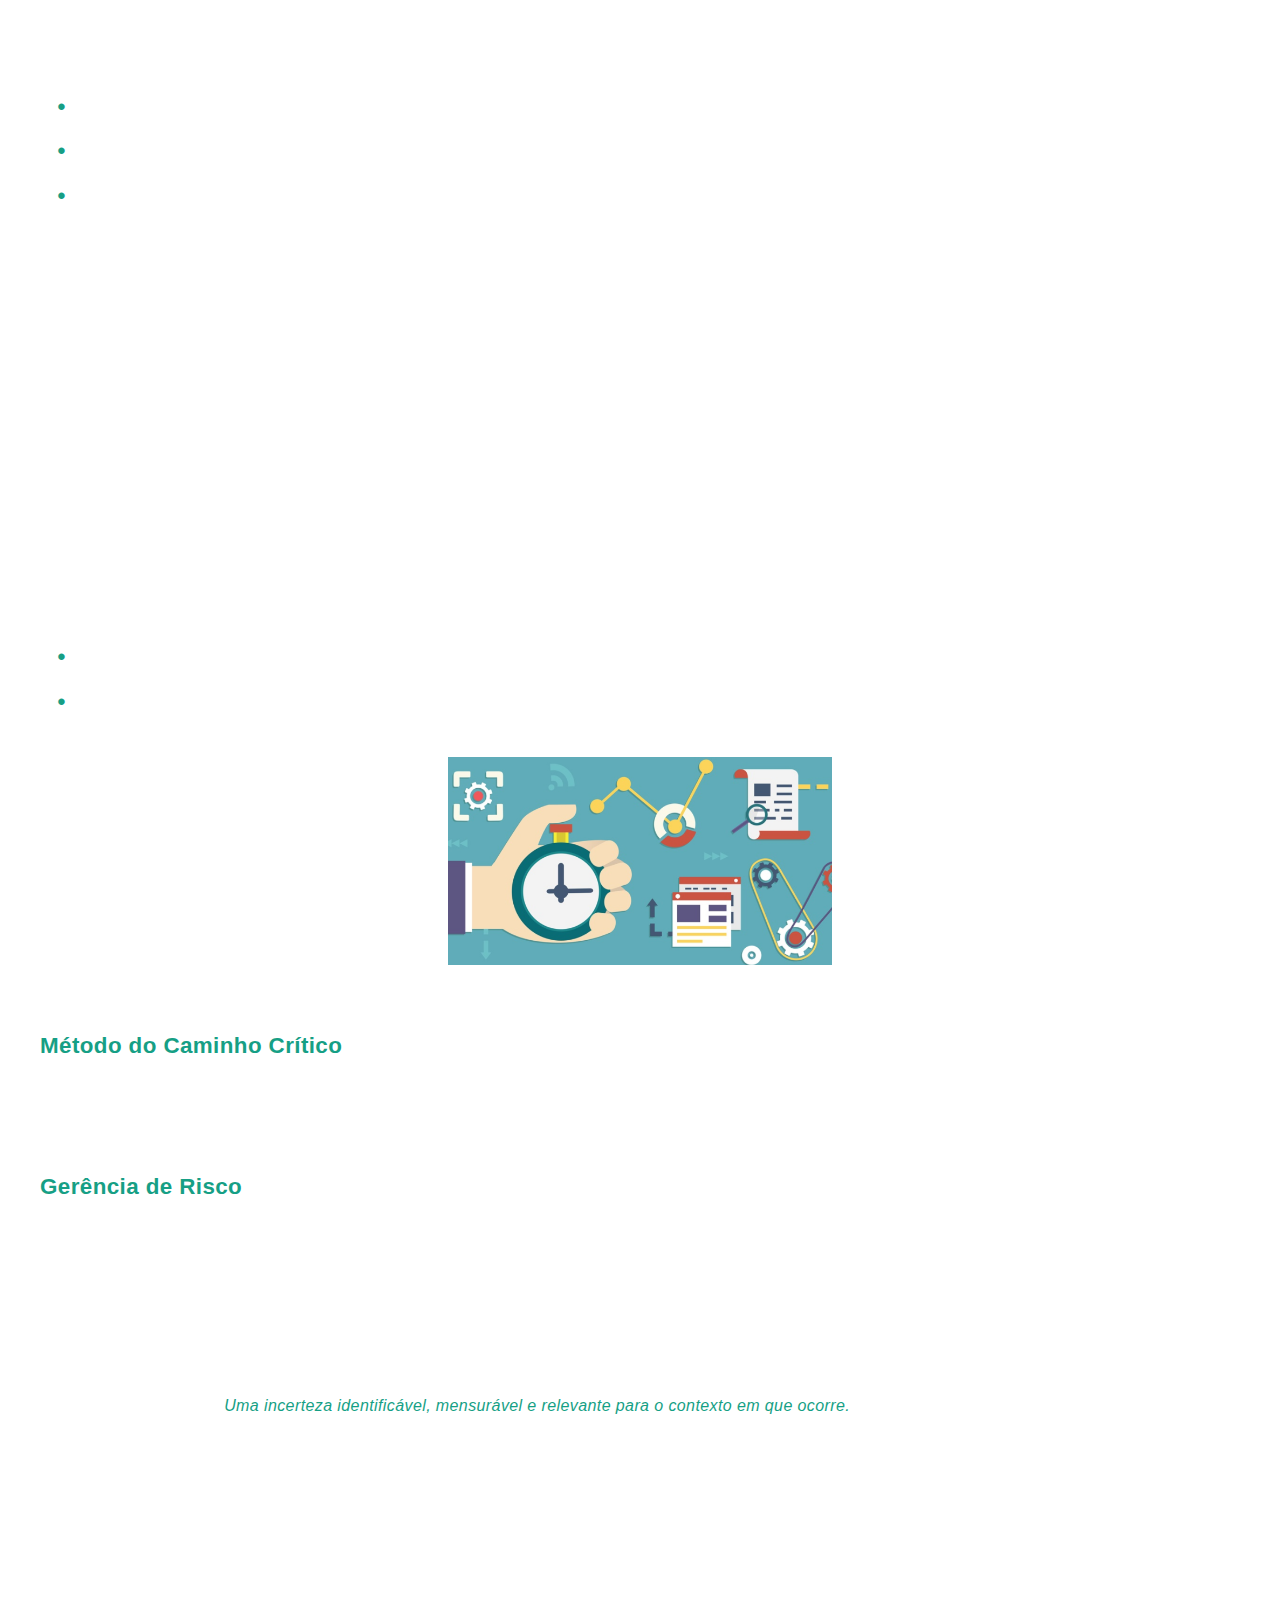
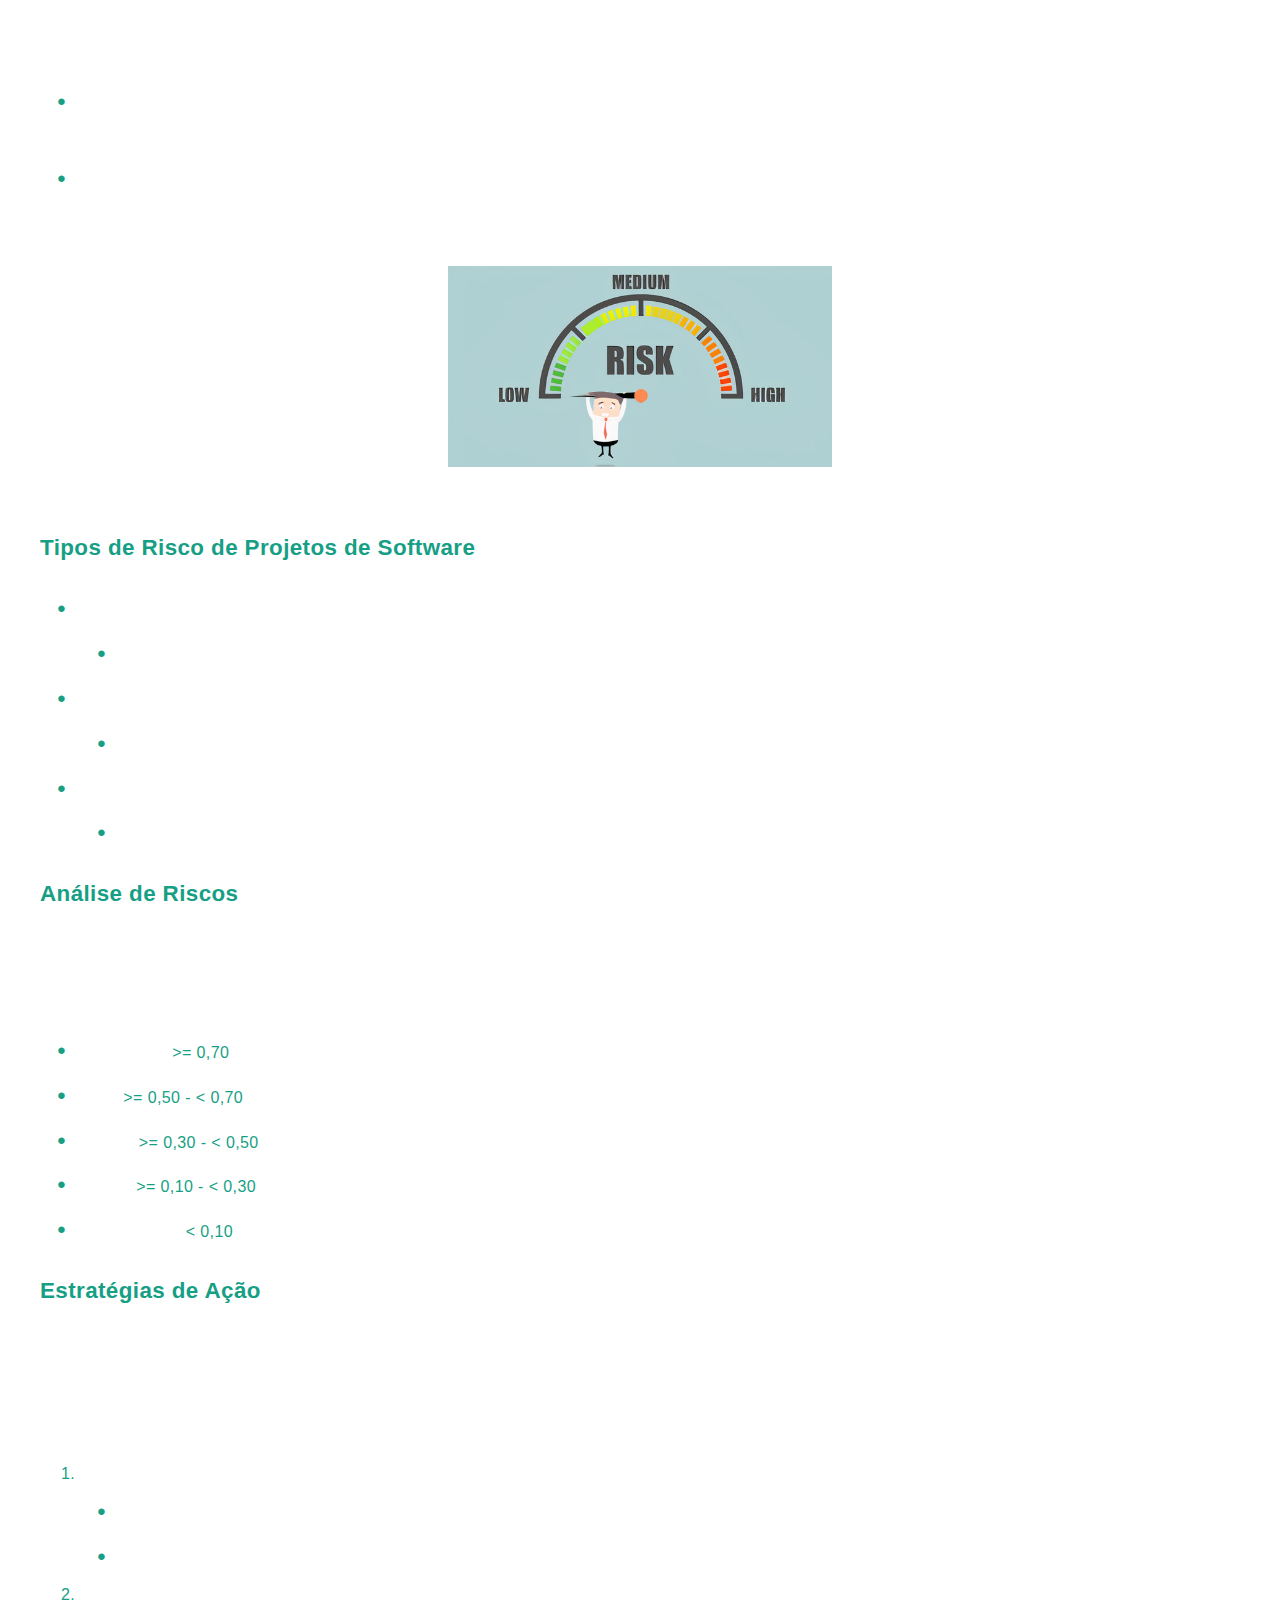
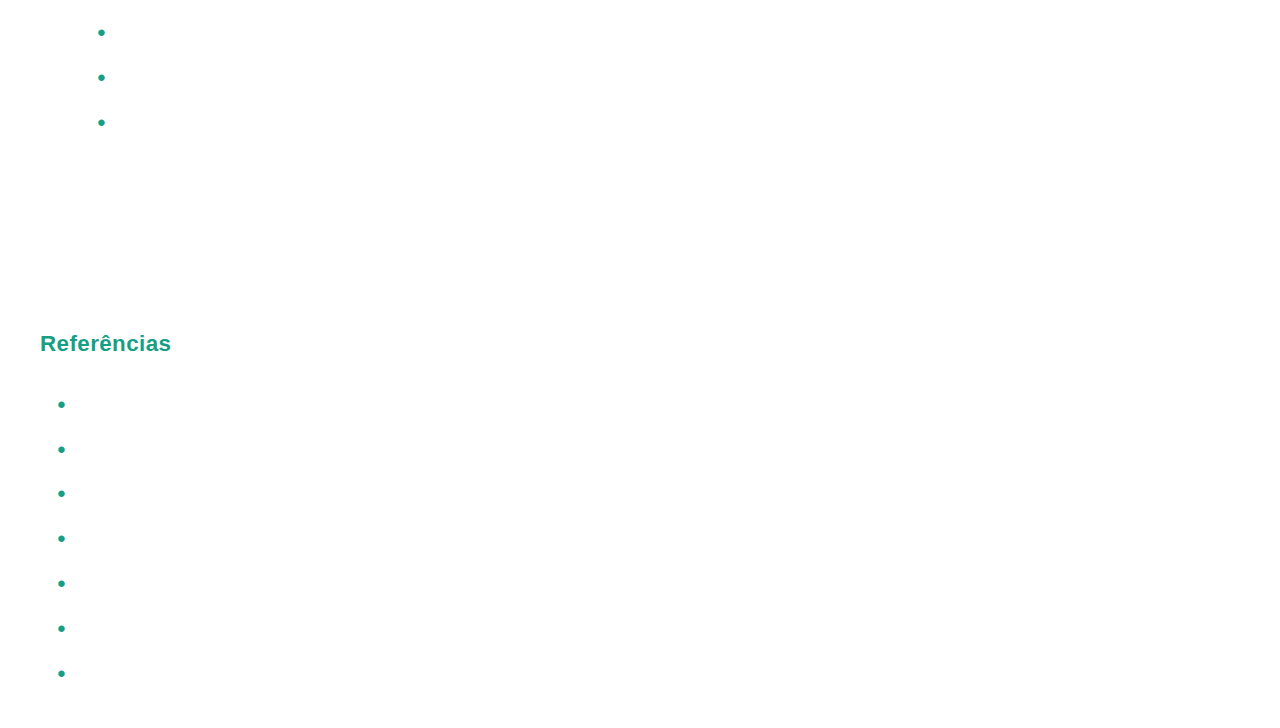
<file: src/pages/page4/index.html>
<!DOCTYPE html>
<html lang="en">
<head>
    <meta charset="UTF-8">
    <meta name="viewport" content="width=device-width, initial-scale=1.0">
    <title>Title</title>
    <link rel="stylesheet" href="style.css">
</head>
<body class="center">
<article id="artigo" class="flex mb-1">

    <section class="flex section mb-1">

        <h3 class="m-0 mt-1 ml-1 highlight-text t-1_4">Métricas e Estimativas para Projetos de Software</h3>

        <p class="ml-1 block w-80"> Antes de abordar este tema, devemos definir o conceito de métricas de software.
            Uma métrica é a adição de um atributo (propriedades ou características) de uma
            determinada entidade (produto, processo ou recursos).
        </p>

        <strong class="m-0 ml-1 block">Exemplos:</strong>
        <ul>
            <li>Tamanho do produto de software (ex: Número de Linhas de Código - LOC);</li>
            <li>Número de pessoas necessárias para preparar a especificação em UML de uma aplicação;</li>
            <li>Número de defeitos encontrados no documento de requisitos do software;</li>
        </ul>

        <p class="ml-1 mb-1 block w-80">
            Basicamente, métricas são o tamanho de cada coisa na implantação de um projeto de software.
            Devemos ter essa noção para que, posteriormente, possa ser realizada a gerência de uma maneira
            geral do projeto, englobando custos, tempo, relacionamento com o cliente, etc.
        </p>

        <a class="center" href="https://www.eits.com.br/2017/06/metricas-de-software-e-por-que-apf/" target="_blank">
            <figure class="center">
                <img class="og-img m-0" src="imgs/APF.png" alt="Métricas e Estimativas para Projetos de Software">
            </figure>
        </a>

    </section>

    <section class="flex">
        <h3 class="m-0 highlight-text t-1_4">Propriedades de uma Métrica</h3>
        <ul>
            <li>Facilmente calculada, entendida e testada;</li>
            <li>Passível de Estudos Estatísticos;</li>
            <li>Expressa em alguma unidade (tempo, pessoas, $);</li>
            <li>Obtida o mais cedo possível no ciclo de vida do software;</li>
            <li>Passível de automação;</li>
            <li>Repetível e independente do observador;</li>
            <li>Comprometida com uma estratégia de melhoria.</li>
        </ul>
    </section>

    <section class="flex">
        <h3 class="m-0 highlight-text t-1_4">Categorização das Métricas</h3>
        <ul>
            <li>Métricas diretas (fundamentais ou básicas);</li>
            <li>Métricas indiretas (derivadas);</li>
            <li>Métricas orientadas a tamanho;</li>
            <li>Métricas orientadas por função;</li>
            <li>Métricas de produtividade;</li>
            <li>Métricas de qualidade;</li>
            <li>Métricas técnicas;</li>
        </ul>

        <a class="center" href="https://www.devmedia.com.br/conheca-uma-tecnica-de-estimativa-agil/33415" target="_blank">
            <figure class="center">
                <img class="og-img m-0" src="imgs/image001.png" alt="Métricas e Estimativas para Projetos de Software">
                <figcaption class="center text-center">Métricas e Estimativas para Projetos de Software</figcaption>
            </figure>
        </a>
    </section>

    <section class="flex">
        <h3 class="m-0 highlight-text t-1_4">Estimativas para Projetos de Software</h3>
        <p>A estimativa de software trabalha basicamente em 4 frentes: </p>
        <ol>
            <li>Estimar o tamanho do produto;</li>
            <li>Estimar o esforço;</li>
            <li>Estimar o prazo;</li>
            <li>Fornecer estimativas numa faixa permitida e refinar essa faixa à medida que o projeto progride;</li>
        </ol>
    </section>

    <section class="flex">
        <h3 class="m-0 highlight-text t-1_4">Tipos de estimativas:</h3>
        <ul>
            <li><strong>Tamanho:</strong> Representa a quantidade de software que será produzida.<br>
                <em><strong>Ex:</strong> número de linhas de código, número de requisitos funcionais, número de casos de
                    uso;</em>
            </li>
            <li><strong>Esforço:</strong> Derivado da estimativa de tamanho.<br>
                <em><strong>Ex:</strong> estimativa de tamanho x produtividade (qtd. diagramas x tempo gasto para 1
                    analista preparar 1 diagrama =
                    esforço (dias));</em>
            </li>
            <li><strong>Prazo:</strong> Baseado em datas requisitadas pelo cliente.<br>
                <em><strong>Ex:</strong> entrega em 30 dias.</em>
            </li>
            <li><strong>Qualidade:</strong> Medidas de resultados.<br>
                <em><strong>Ex:</strong> defeitos por fase, esforço de mudanças.</em>
            </li>
        </ul>
    </section>

    <section class="flex">
        <h3 class="m-0 highlight-text t-1_4">Pontos por Caso de Uso</h3>
        <p> Foi proposto em 1993 por Gustav Karner sendo baseado na Análise por Pontos de Função.
            Basicamente, se trata de estimar o tamanho do sistema conforme o modo que usuários
            o utilizarão, complexidade de ações requerida por cada tipo de usuário e uma análise em
            alto nível dos passos necessários para a realização de cada tarefa.
            Este método foi criado para ser possível estimar o tamanho do sistema já na fase de
            levantamento de Casos de Uso, e possuí os seguintes passos:</p>
        <ul>
            <li><strong>Passo 1</strong> - Cálculo do UAW (Unadjusted Actor Weight);</li>
            <li><strong>Passo 2</strong> - Cálculo do UUCW (Unadjusted Use Case Weight);</li>
            <li><strong>Passo 3</strong> - Cálculo do UUCP (Unadjusted Use Case Points);</li>
            <li><strong>Passo 4</strong> - Cálculo do Tfator;</li>
            <li><strong>Passo 5</strong> - Cálculo do TCF (Technical Complexity Factor);</li>
            <li><strong>Passo 6</strong> - Cálculo do Efator;</li>
            <li><strong>Passo 7</strong> - Cálculo do ECF (Environmental Complexity Factor);</li>
            <li><strong>Passo 8</strong> - Cálculo dos UCP (Use Case Points);</li>
            <li><strong>Passo 9</strong> - Cálculo por tempo de trabalho estimado.</li>
        </ul>
    </section>

    <section class="flex">
        <h3 class="m-0 highlight-text t-1_4">Gerência de Custo</h3>
        <p> Em um projeto de software, é fundamental o controle de gastos para colocar
            em prática tudo aquilo que está no planejamento. Através da gerência de custos,
            é possível determinar a quantidade de recursos que podem ser alocados às necessidades do projeto,
            e essa gerência deve ser eficaz para não ocasionar desperdícios ao financiador.
        </p>
        <a class="center" href="https://www.euax.com.br/2019/02/gerenciamento-de-custos-em-projetos/" target="_blank">
            <figure class="center">
                <img class="og-img m-0" src="imgs/processos-do-gerenciamento-de-custos-em-projetos.png" alt="Gerência de Custo">
                <figcaption class="center text-center">Gerência de Custo</figcaption>
            </figure>
        </a>
        <p> De acordo com o guia do PMBOK, existem 4 elementos necessários para o gerenciamento de custos de um projeto:
            <strong class="highlight-text">plano de gerenciamento de custos, estimativa de custos, determinação de orçamentos e controle de custos</strong>.
        </p>
        <p> As tarefas e estimar e controlar os custos são as que mais exigem esforço do gerente, pois em projetos de
            software
            as medições são complexas. Para executar os processos referentes ao gerenciamento de custos, três itens são
            necessários
            e importantes: <strong class="highlight-text">as entradas, as ferramentas, as técnicas e as saídas</strong>.
        </p>
        <p> O plano de gerenciamento de um projeto é um documento que contém as diretrizes iniciais, e considera todas
            as áreas
            de gerenciamento. Este documento é fundamental para ter um controle e clarear os objetivos a serem atingidos
            durante o
            ciclo de vida de um projeto de software.
        </p>
        <p>Vimos como é importante realizar a Gerência de Custo, pois, através dela é possível planejar e
            organizar financeiramente um projeto de software, ocasionando uma otimização de tempo, redução de erros,
            diminuição de custos operacionais, segurança de dados e também a integração entre as diferentes áreas do
            projeto.
        </p>
        <a class="center" href="https://robsoncamargo.com.br/blog/gestao-de-custos" target="_blank">
            <figure class="center">
                <img class="og-img m-0" src="imgs/gestãoetapas.png" alt="Gerência de Custo">
                <figcaption class="center text-center">Gerência de Custo</figcaption>
            </figure>
        </a>
    </section>

    <section class="flex">

        <h3 class="m-0 highlight-text t-1_4">Gerência de Tempo</h3>

        <p>Além do Gerenciamento de Custo, num projeto de software é muito importante também realizar a Gerência de
            Tempo. </p>

        <p>A Gerência de Tempo é fundamental para o ciclo de vida do projeto, pois um projeto com a duração maior do que
            o previsto pode ocasionar uma série de efeitos negativos, afetando os recursos humanos, financeiros e também
            recursos de ferramentas.</p>

        <p class="m-0"><strong>Por exemplo:</strong></p>
        <ul>
            <li><strong>Recursos humanos:</strong> Se o contrato da mão de obra acabar antes de o projeto ser
                finalizado, temos então defasagem de recursos humanos;
            </li>
            <li><strong>Recursos financeiros:</strong> Um projeto atrasado irá precisar de mais investimentos para que
                ele seja concluído o mais rápido possível;
            </li>
            <li><strong>Recursos tecnológicos:</strong> Há também a possibilidade de vencimento das licenças das
                ferramentas de software, se os mesmos foram contratados para durarem somente durante o tempo estimado do
                projeto.
            </li>
        </ul>

        <p>Então, é de extrema importância a realização da Gerência de Tempo.</p>

        <p>Cronogramas são amplamente utilizados para o gerenciamento de tempo de um projeto.</p>

        <p>Através de um cronograma é possível determinar quando cada atividade deve ser iniciada e concluída.
            Vale lembrar que o grande objetivo é garantir que as etapas do projeto sigam rigorosamente o cronograma,
            para que as atividades sejam entregues no tempo previsto e assim manter a satisfação do cliente.
        </p>

        <p>Ao criar um cronograma, é necessário definir as atividades a serem realizadas, colocá-las em sequência, e
            estimar recursos e durações das mesmas.
        </p>

        <p>Há também outros métodos utilizados para realizar a Gerência de Tempo de um projeto, como por exemplo:</p>
        <ul>
            <li>Gráfico de Gantt.</li>
            <li>Rede Pert.</li>
        </ul>

        <a class="center" href="https://blog.softwareavaliacao.com.br/cronograma-de-projeto/" target="_blank">
            <figure class="center">
                <img class="og-img m-0" src="imgs/Screenshot_6-3.png" alt="Gerência de Tempo">
                <figcaption class="center text-center">Gerência de Tempo</figcaption>
            </figure>
        </a>

    </section>

    <section class="flex">
        <h3 class="m-0 highlight-text t-1_4">Método do Caminho Crítico</h3>
        <p> Identifica a sequência de atividades que, caso atrase, todo o projeto estará atrasado.
            Isso quer dizer que, todas as atividades não terão folga, e estarão acumuladas, até a data de finalização do
            projeto.
        </p>
    </section>

    <section class="flex">

        <h3 class="m-0 highlight-text t-1_4">Gerência de Risco</h3>

        <p>Nos projetos de software também há gerenciamento de riscos!</p>

        <p>É extremamente importante entender que riscos fazem parte não só de um projeto de software, mas da vida.
            Risco pode ser entendido como uma incerteza, uma oportunidade, uma ameaça ou um problema.
        </p>

        <p><strong class="t-1_2">Definição de risco:</strong> <em class="highlight-text">Uma incerteza identificável,
            mensurável e relevante para o contexto
            em que ocorre.</em>
        </p>

        <p>Segundo o PMBOK, o risco do projeto é um evento ou condição incerta que, se ocorrer, provocará um
            efeito positivo ou negativo em um ou mais objetivos do projeto tais como escopo, cronograma, custo e
            qualidade.
        </p>

        <p>A palavra “<em>Risco</em>” aparece um total de 222 vezes no guia PMBOK 2000.
            A gerência de riscos nada mais é do que identificar esses possíveis riscos, incertezas ou possíveis
            problemas de um projeto e tentar controlá-los, criando soluções para que esses erros não apareçam, e, caso
            apareçam, que tenha alternativas ao mesmo.
        </p>

        <ul>
            <li><strong>Ameaças (riscos negativos):</strong> pode ser entendido como algo que prejudique o
                desenvolvimento do projeto, como: atraso, custo acima do planejado, baixo desempenho, dentre outros;
            </li>
            <li><strong>Oportunidades (riscos positivos):</strong> pode ser entendido como: custo baixo de produção,
                acreditar em algo novo, busca por cativar novos clientes, antecipações no prazo de entrega, dentre
                outros.
            </li>
        </ul>

        <a class="center" href="https://liderjr.com/blog/gestao-de-riscos/" target="_blank">
            <figure class="center">
                <img class="og-img m-0" src="imgs/download_auto_x2-1.jpg" alt="Gerência de Riscos">
                <figcaption class="center text-center">Gerência de Riscos</figcaption>
            </figure>
        </a>
    </section>

    <section class="flex">
        <h3 class="m-0 highlight-text t-1_4">Tipos de Risco de Projetos de Software</h3>
        <ul>
            <li><strong>Riscos de Projeto:</strong>
                <ul>
                    <li>Impacta no plano do projeto, orçamento, cronograma, pessoal, recursos, interessados, requisitos;
                    </li>
                </ul>
            </li>
            <li><strong>Riscos Técnicos:</strong>
                <ul>
                    <li>Impacta na qualidade do produto, e identificados em fase de desenvolvimento e manutenção do
                        mesmo;
                    </li>
                </ul>
            </li>
            <li><strong>Riscos de Negócio:</strong>
                <ul>
                    <li>Impacta na viabilidade do produto ser construído, e inclui risco de mercado, estratégico,
                        vendas,
                        gerencial e risco de
                        orçamento.
                    </li>
                </ul>
            </li>
        </ul>
    </section>

    <section class="flex">
        <h3 class="m-0 highlight-text t-1_4">Análise de Riscos</h3>
        <p> É importante fazer uma análise detalhada dos riscos e como eles impactam no projeto do software. Para isso,
            é
            utilizado escala
            para determinar a probabilidade de um risco.</p>
        <ul>
            <li><strong>Muito Alto:</strong> <span class="highlight-text">&gt;= 0,70</span> - O Risco é eminente de
                ocorrer;
            </li>
            <li><strong>Alto:</strong> <span class="highlight-text">&gt;= 0,50 - &lt; 0,70</span> - O Risco é eminente
                de ocorrer;
            </li>
            <li><strong>Médio:</strong> <span class="highlight-text">&gt;= 0,30 - &lt; 0,50</span> - Provável de
                ocorrer;
            </li>
            <li><strong>Baixo:</strong> <span class="highlight-text">&gt;= 0,10 - &lt; 0,30</span> - Pequena;</li>
            <li><strong>Muito Baixo:</strong> <span class="highlight-text">&lt; 0,10</span> - Pequena.</li>
        </ul>

    </section>

    <section class="flex">
        <h3 class="m-0 highlight-text t-1_4">Estratégias de Ação</h3>
        <p> Após a análise de riscos, é importante montar estratégias de ação, para poderem diminuir os efeitos
            desses riscos em um projeto de software. </p>
        <p>Há 2 tipos de estratégias:</p>
        <ol>
            <li><strong>Estratégias Reativas:</strong>
                <ul>
                    <li>Tem como objetivo “apagar incêndio”.</li>
                    <li>Entra em ação quando o risco ocorre de fato.</li>
                </ul>
            </li>
            <li><strong>Estratégias Pró-Ativas:</strong>
                <ul>
                    <li>Identificar riscos, classificação dos mesmos.</li>
                    <li>Evitar riscos.</li>
                    <li>Plano de contingência.</li>
                </ul>
            </li>
        </ol>

        <p> Como dito no início deste tópico, riscos sempre estão aptos a ocorrer não só em projetos de software, mas na
            vida.
        </p>
        <p>Também é importante fazer um estudo para discutir formas e evitá-los e, se de fato esses problemas
            ocorrerem, é importante ter um plano para que esses problemas sejam solucionados o mais rápido possível e
            não afetem o processo todo.
        </p>
    </section>
    <section>
        <h3 class="m-0 highlight-text t-1_4">Referências</h3>
        <ul>
            <li><a href="https://www.euax.com.br/2006/03/use-metricas-adequadas-garanta-qualidade-de-projeto-orientado-objeto/" target="_blank">JUSTO, A. S. <strong>Métricas de projeto: o que são, benefícios e principais métricas.</strong></a></li>
            <li><a href="https://wk.com.br/blog/software-de-gestao-de-custos/#:~:text=Trata%2Dse%20de%20uma%20solu%C3%A7%C3%A3o,para%20o%20caixa%20da%20empresa " target="_blank">SISTEMAS, W. K. <strong>5 razões para usar um software de gestão de custos na sua empresa.</strong></a></li>
            <li><a href="https://www.devmedia.com.br/pmbok-trabalhando-com-gerenciamento-de-custos/31158 " target="_blank"><strong>PMBOK: Trabalhando com gerenciamento de custos.</strong></a></li>
            <li><a href="https://escritoriodeprojetos.com.br/gerenciamento-do-tempo-do-projeto" target="_blank"><strong>Gerenciamento do tempo.</strong></a></li>
            <li><a href="https://safewayconsultoria.com/a-area-de-conhecimento-gerenciamento-de-tempo-pmbok/" target="_blank">CARVALHO, P. S. <strong>A área de conhecimento: Gerenciamento de tempo PMBOK®.</strong></a></li>
            <li><a href="https://www.projectbuilder.com.br/blog/gerenciamento-de-tempo-pmbok/" target="_blank">BUILDER, P. <strong>Entenda como funciona o gerenciamento de tempo PMBOK!</strong></a></li>
            <li><a href="https://escritoriodeprojetos.com.br/gerenciamento-dos-riscos-do-projeto" target="_blank"><strong>Gerenciamento dos riscos: O que é, objetivo e processos.</strong></a></li>
        </ul>
    </section>
</article>
</body>
</html>
</file>
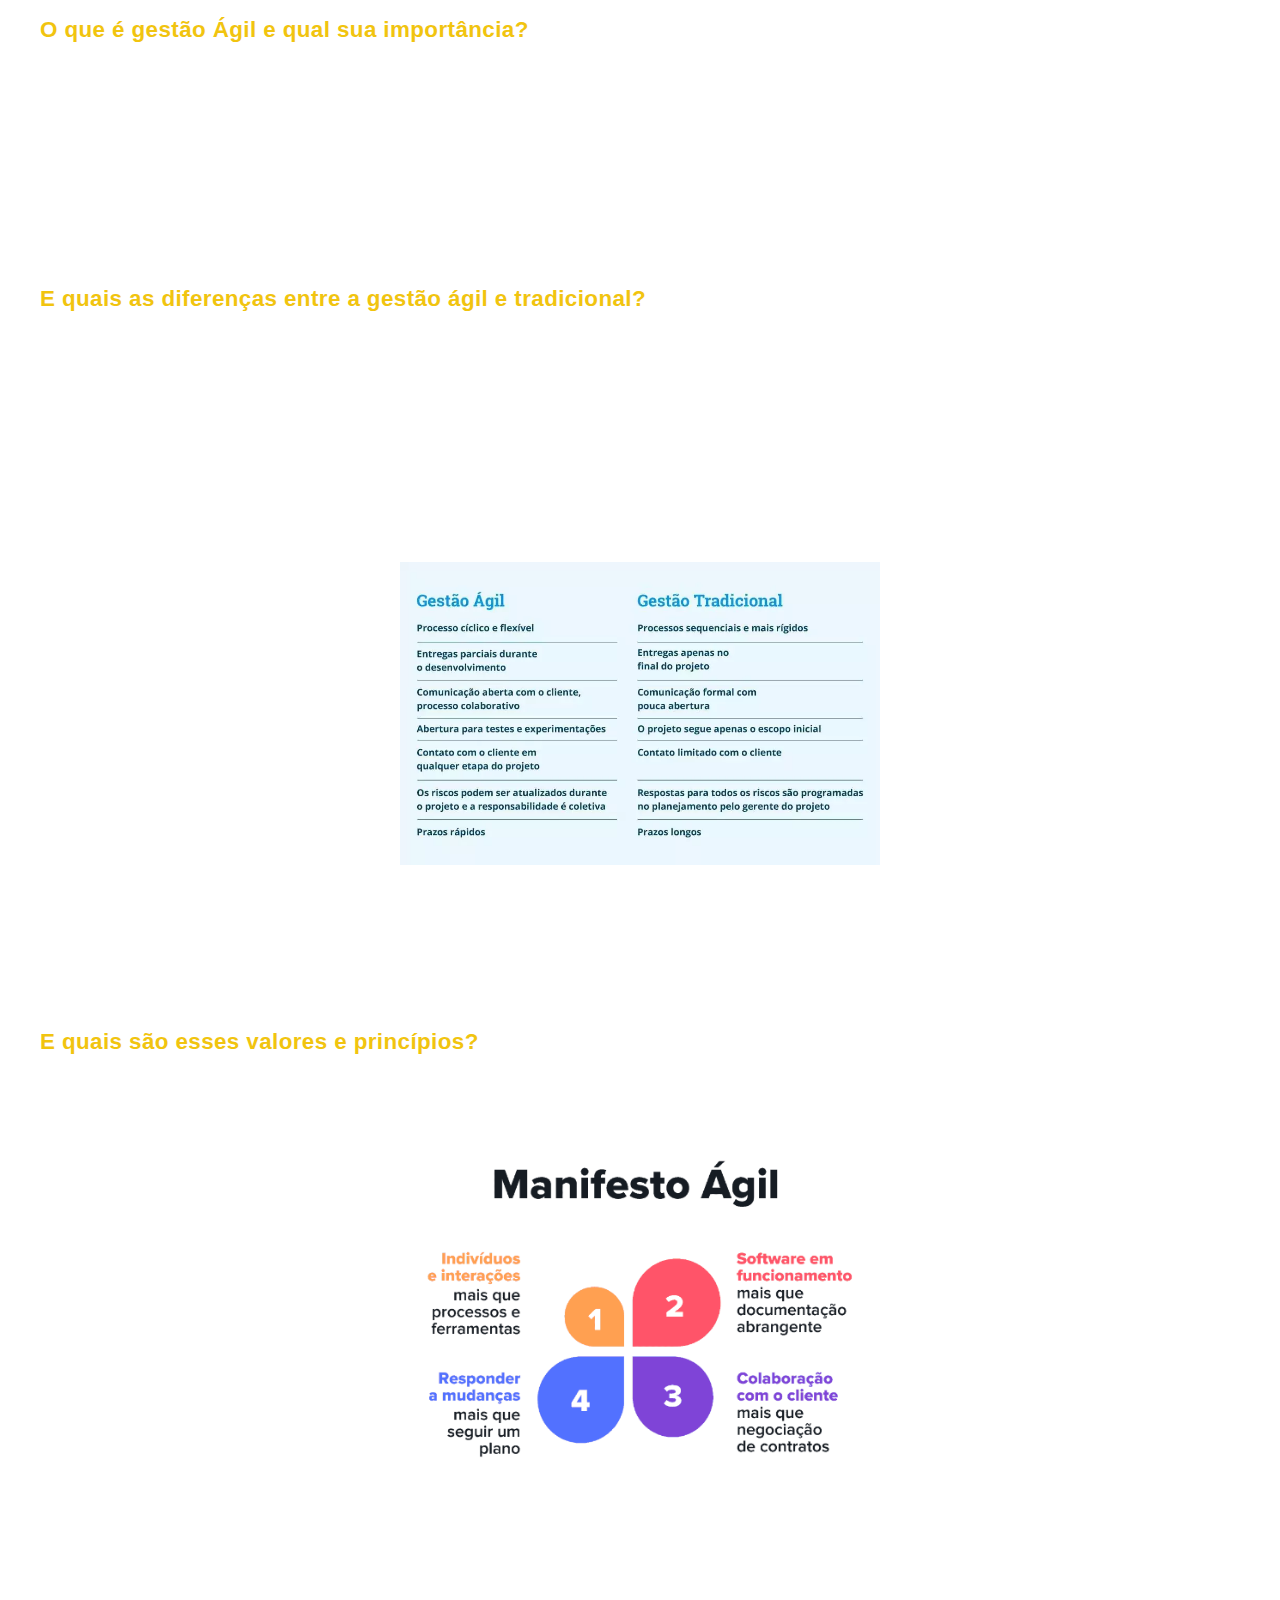
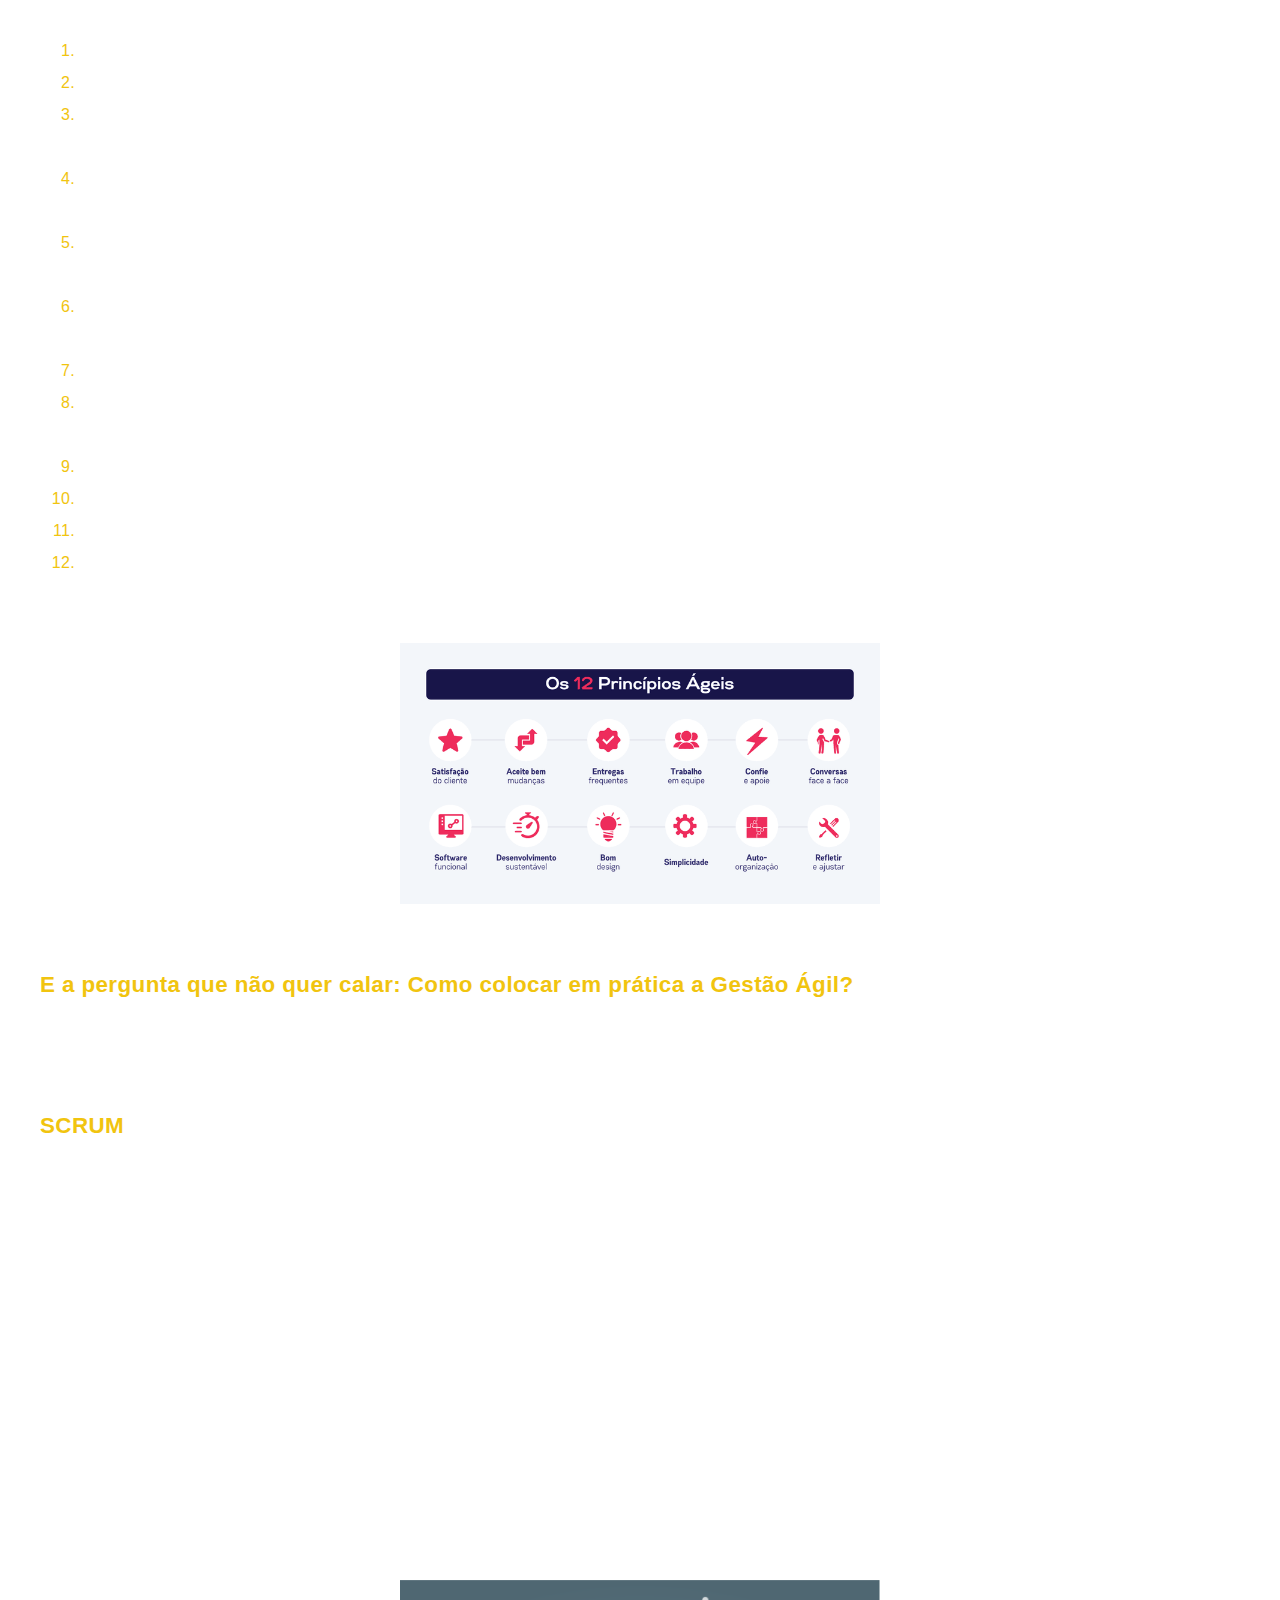
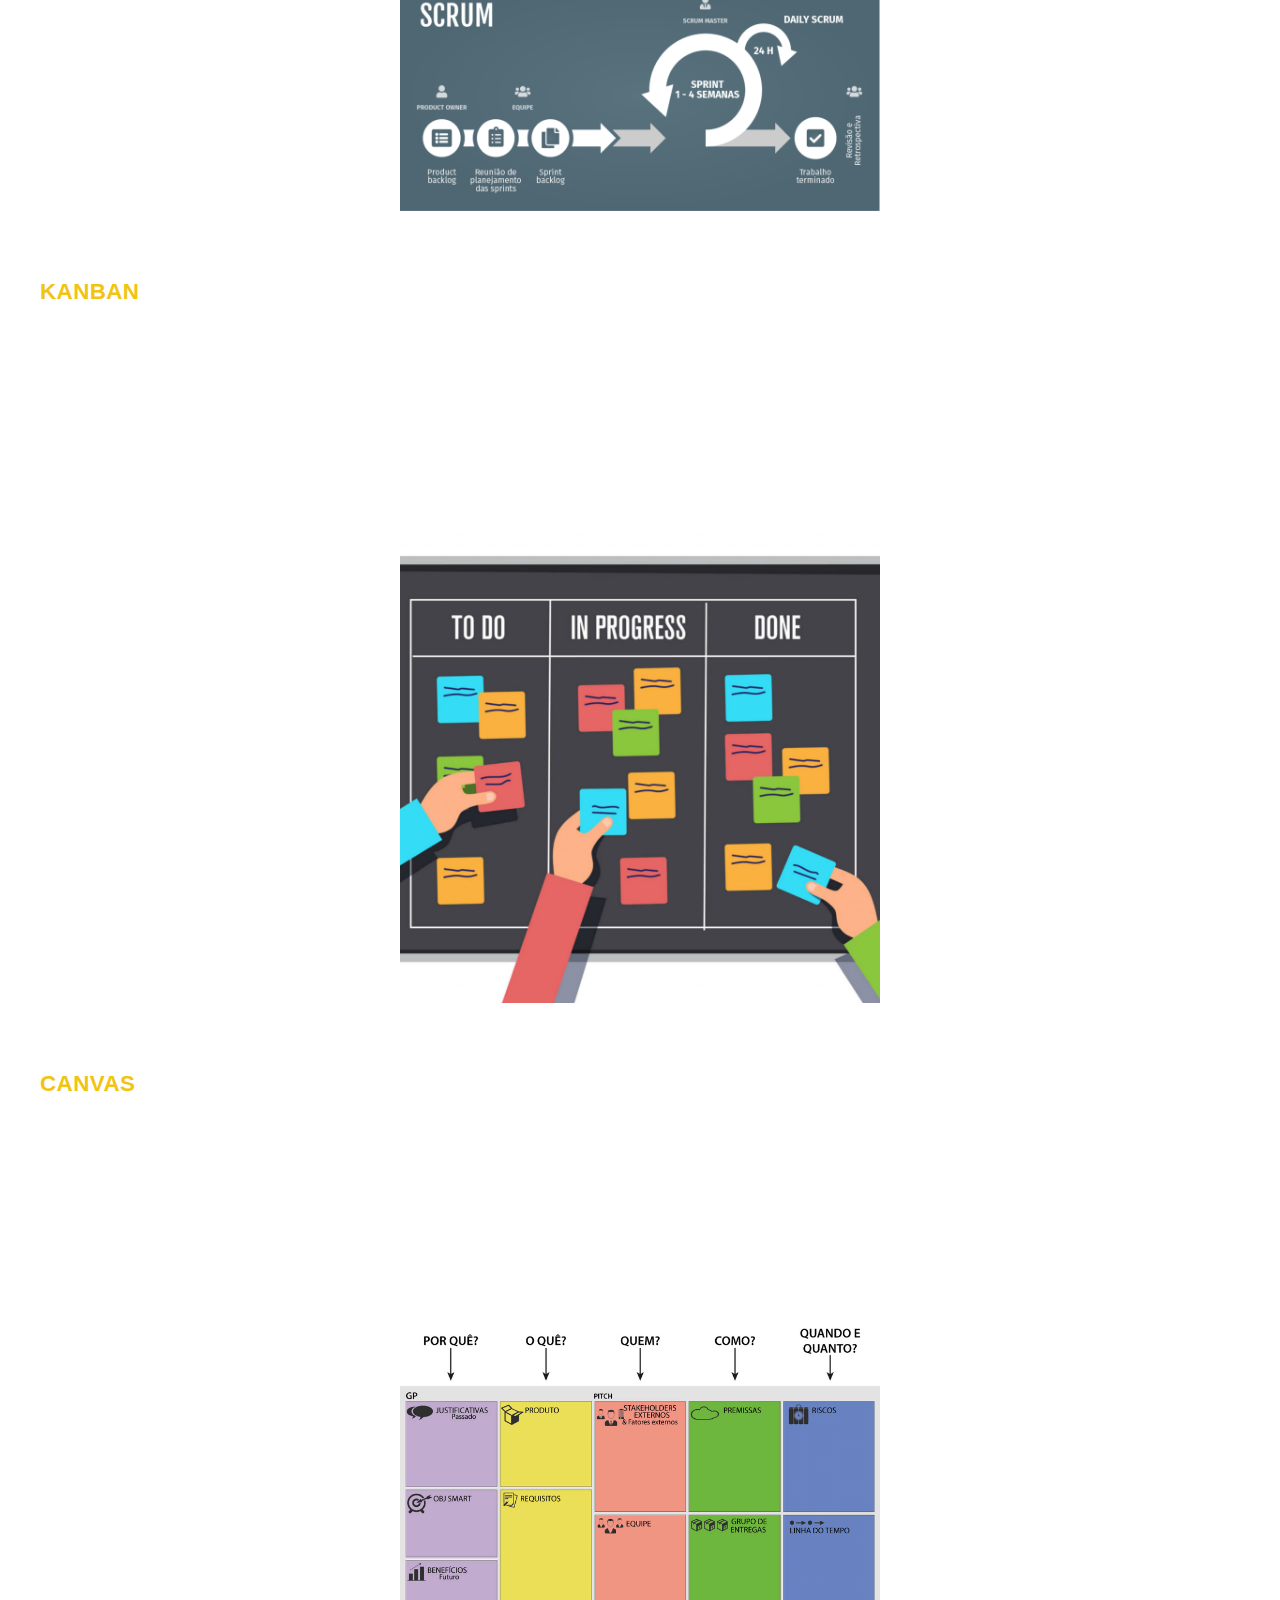
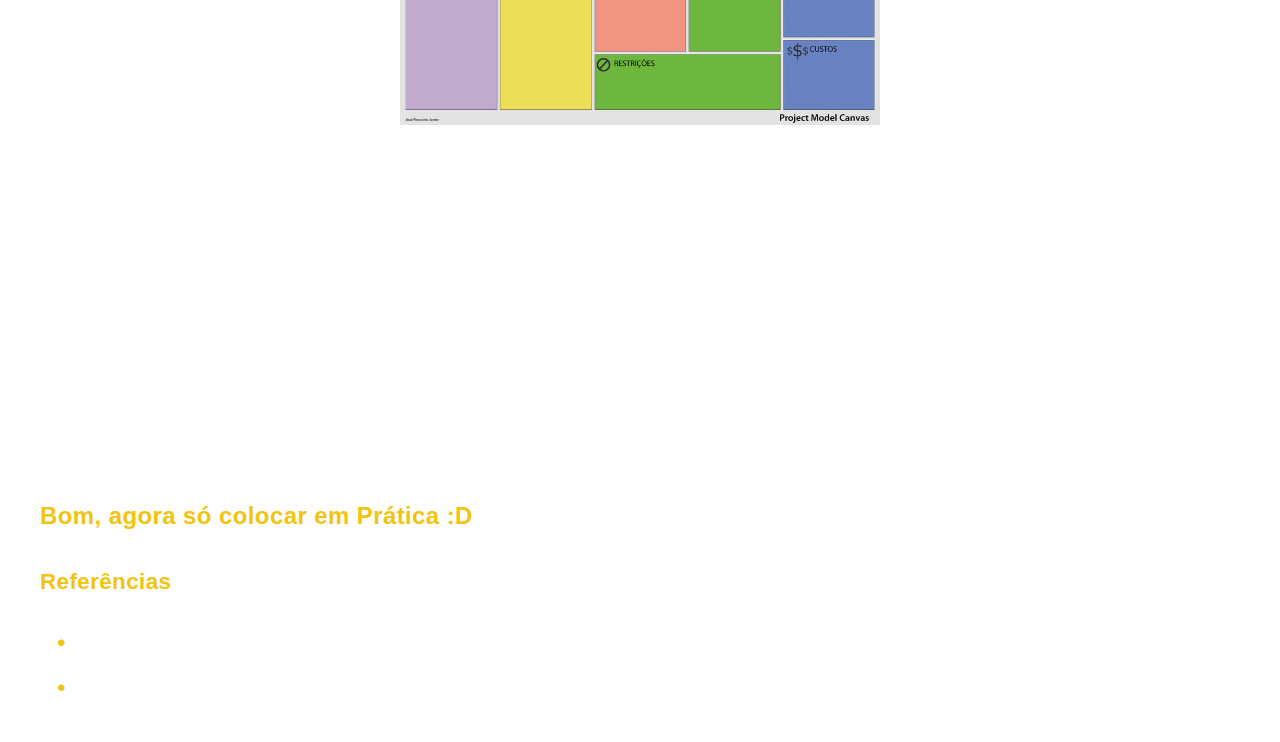
<file: src/pages/page5/index.html>
<!DOCTYPE html>
<html lang="pt-br">
<head>
    <meta charset="UTF-8">
    <meta name="viewport" content="width=device-width, initial-scale=1.0">
    <title>Title</title>
    <link rel="stylesheet" href="style.css">
</head>
<body class="center">
<article id="artigo" class="flex mb-1">
    <section class="flex">
        <h3 class="m-0 highlight-text t-1_4">O que é gestão Ágil e qual sua importância?</h3>
        <p>Quando o assunto é gestão e inovação, a metodologia ágil está no topo das tendências</p>
        <p>Bom, vamos começar pelo conceito de gestão ágil, sendo uma maneira de gerenciar projetos de forma eficiente e
            eficaz. Ela pode ser usada para qualquer tipo de projeto, mas foi fundada principalmente no desenvolvimento
            de
            software.
            Seu objetivo inicial era agilizar o desenvolvimento de softwares, mas esses métodos extrapolaram o setor de
            tecnologia e hoje revolucionam a gestão de empresas de todas as áreas. Basicamente, a metodologia ágil torna
            os
            processos mais simples, dinâmicos e iterativos, da concepção da ideia até o produto final.</p>
    </section>
    <section class="flex">
        <h3 class="m-0 highlight-text t-1_4">E quais as diferenças entre a gestão ágil e tradicional?</h3>
        <p>O que conhecemos como metodologia tradicional, ou metodologia cascata, é aquela sequência predefinida de
            etapas,
            como análise de requisitos, desenvolvimento, testes, produção e manutenção. Nessa abordagem, os projetos são
            bastante demorados, e o princípio é prever quais serão os resultados na entrega final. Já na metodologia
            ágil, o
            foco é adaptar ao invés de planejar.
            Por isso, os projetos são divididos em pequenas entregas denominada iterações e cada interação é um
            “miniprojeto”, ou seja, inclui todas as etapas citadas em um ciclo rápido e eficiente, que gera uma entrega
            parcial.</p>
        <p>Para ficar claro as distinções, a imagem abaixo mostra as principais características:</p>
        <a class="center" href="https://blog.runrun.it/gestao-agil/" target="_blank">
            <figure class="center">
                <img class="og-img m-0" src="imgs/Imagem-97327-Post-Gestao-agil-Semana-11.jpg.webp"
                     alt="Definição de gestão ágil">
                <figcaption class="center text-center">Definição de gestão ágil</figcaption>
            </figure>
        </a>
        <p>Os métodos de gestão ágil são guiados pelo Manifesto para Desenvolvimento Ágil de Software, um compilado de
            valores e princípios que direcionam a gestão ágil. O Manifesto Ágil foi criado em 2001, a partir da análise
            da
            gestão de projetos bem-sucedidos.</p>
    </section>
    <section class="flex">
        <h3 class="m-0 highlight-text t-1_4">E quais são esses valores e princípios?</h3>
        <p>Os valores são baseados em quatro, sendo eles:</p>
        <a class="center" href="https://cargapesada.com.br/2022/05/16/64707/" target="_blank">
            <figure class="center">
                <img class="og-img m-0" src="imgs/247794634-a890b539-618b-47d4-b18c-b9497bcdd34b.png"
                     alt="Definição de gestão ágil">
                <figcaption class="center text-center">Manifesto ágil</figcaption>
            </figure>
        </a>
        <p>E os princípios são doze, sendo:</p>
        <ol>
            <li><strong>Satisfação do cliente:</strong> A maior prioridade está em satisfazer o cliente por meio da
                entrega
                adiantada e contínua de software de valor.
            </li>
            <li><strong>Mudança em favor da vantagem competitiva:</strong> Mudanças de requisitos são bem-vindas, mesmo
                em
                fases tardias do desenvolvimento.
            </li>
            <li><strong>Prazos curtos:</strong> Entregar software em funcionamento com frequência, desde a cada duas
                semanas
                até a cada dois meses, com uma preferência por prazos mais curtos.
            </li>
            <li><strong>Trabalho em conjunto:</strong> Tanto pessoas relacionadas a negócios como desenvolvedores devem
                trabalhar em conjunto, diariamente, durante todo o curso do projeto.
            </li>
            <li><strong>Ambientação e suporte:</strong> Para construir projetos ao redor de indivíduos motivados, é
                preciso
                dar a eles o ambiente e o suporte necessários, confiando que farão seu trabalho.
            </li>
            <li><strong>Falar na cara:</strong> O método mais eficiente de transmitir informações tanto externas como
                internas para um time de desenvolvimento é por meio de uma conversa cara a cara.
            </li>
            <li><strong>Funcionalidade:</strong> Um software funcional é a medida primária de progresso.</li>
            <li><strong>Ambiente de sustentabilidade:</strong> Processos ágeis promovem um ambiente sustentável, com
                patrocinadores, desenvolvedores e usuários sendo capazes de manter passos constantes.
            </li>
            <li><strong>Padrões altos de tecnologia e design:</strong> A contínua atenção à excelência técnica e ao bom
                design aumenta a agilidade.
            </li>
            <li><strong>Simplicidade:</strong> Fazer algo simples é dominar a arte de maximizar a quantidade de trabalho
                que
                não precisou ser feito.
            </li>
            <li><strong>Autonomia:</strong> As melhores arquiteturas, os requisitos e os designs emergem de times auto
                organizáveis.
            </li>
            <li><strong>Reflexões para otimizações:</strong> Em intervalos regulares, o time reflete em como ficar mais
                efetivo, então, se ajustam e otimizam seu comportamento de acordo.
            </li>
        </ol>
        <a class="center" href="https://aelaschool.com/estrategia/tudo-sobre-filosofia-agile/" target="_blank">
            <figure class="center">
                <img class="og-img m-0" src="imgs/3_0e6604a75be89acfe97febc8fc69abdd_800.png.webp"
                     alt="12 Princípios Ágeis">
                <figcaption class="center text-center">12 Princípios Ágeis</figcaption>
            </figure>
        </a>
    </section>
    <section class="flex">
        <h3 class="m-0 highlight-text t-1_4">E a pergunta que não quer calar: Como colocar em prática a Gestão Ágil?</h3>
        <p>Para colocar em prática em uma organização a gestão ágil, é necessário compreender as principais metodologias
            que
            a constituem.
            Vamos saber um pouco mais sobre cada uma delas?</p>
    </section>
    <section class="flex">
        <h3 class="m-0 highlight-text t-1_4">SCRUM</h3>
        <p>Scrum é uma metodologia ágil para gestão e planejamento de projetos de software.</p>
        <p>No Scrum, os projetos são dividos em ciclos (tipicamente mensais) chamados de Sprints. O Sprint representa um
            <em>Time Box</em> dentro do qual um conjunto de atividades deve ser executado. Metodologias ágeis de
            desenvolvimento de software são interativas, ou seja, o trabalho é dividido em interações, chamadas de
            Sprints
            no caso do Scrum.
            As funcionalidades a serem implementadas em um projeto são mantidas em uma lista conhecida como Product
            Backlog.
            No início de cada Sprint, faz-se um <em>Sprint Planning Meeting</em>, ou seja, uma reunião de planejamento
            na
            qual o Product Owner prioriza os itens do Product Backlog e a equipe seleciona as atividades que ela
            conseguirá
            implementar durante o Sprint que se inicia. As tarefas alocadas em um Sprint são transferidas do Product
            Backlog
            para o Sprint Backlog.</p>
        <p>A cada dia de uma Sprint, a equipe faz uma breve reunião (normalmente de manhã), chamada Daily Scrum. O
            objetivo
            é disseminar conhecimento sobre oque foi feito no dia anterior, identificar impedimentos e priorizar o
            trabalho
            do dia que se inicia.
            Ao final de um Sprint, a equipe apresenta as funcionalidades implementadas em uma <em>Sprint Review
                Meeting</em>.
            Finalmente, faz-se uma Sprint Retrospective e a equipe parte para o planejamento da próxima Sprint.</p>
        <a class="center"
           href="https://notificacoesinteligentes.com/blog/metodologia-scrum-como-funciona-e-exemplo-pratico/"
           target="_blank">
            <figure class="center">
                <img class="og-img center"
                     src="imgs/Conheca-o-Scrum-o-metodo-agil-mais-utilizado-no-mundo-corporativo-5-1024x492.png"
                     alt="Metodologia Scrum">
                <figcaption class="center text-center">Metodologia Scrum</figcaption>
            </figure>
        </a>
    </section>
    <section class="flex">
        <h3 class="m-0 highlight-text t-1_4">KANBAN</h3>
        <p>O método Kanban é um dos mais conhecidos quando o assunto é gerenciamento de tarefas em uma organização.
            Basicamente ele permite organizar o fluxo dos processos por meio de quadros e cartões, sendo facilmente
            visualizado e compreendido.</p>
        <p>Isso facilita o trabalho e o planejamento das equipes, pois esses quadros são apresentados e divididos por
            meio
            de colunas, mostrando tarefas “pendentes”, “em andamento” e “concluídas”.</p>
        <a class="center" href="https://blog.delogic.com.br/quais-sao-os-tipos-de-kanban-e-como-utilizar/"
           target="_blank">
            <figure class="center">
                <img class="og-img m-0" src="imgs/original-bc417c88fb8ff99a8b570abef88b0a65-1024x1024.jpg"
                     alt="Metodologia Kanban">
                <figcaption class="center text-center">Metodologia Kanban</figcaption>
            </figure>
        </a>
    </section>
    <section class="flex">
        <h3 class="m-0 highlight-text t-1_4">CANVAS</h3>
        <p>Project Model Canvas é uma metodologia de gestão de projetos que consiste em agrupar e relacionar as diversas
            áreas de um projeto de forma visual, utilizando um quadro e papel adesivo.</p>
        <p>O PM Canvas consiste em um conjunto de 13 blocos para definir o projeto. Cada bloco do Canvas representa uma
            área
            do projeto, e esses blocos estão diretamente relacionados aos blocos vizinhos, veja a representação da
            imagem
            abaixo:</p>
        <a class="center"
           href="https://www.researchgate.net/publication/366582703_A_utilizacao_da_ferramenta_Project_Model_Canvas_no_planejamento_de_um_projeto_educacional_em_uma_escola_de_Caninde-CE"
           target="_blank">
            <figure class="center">
                <img class="og-img m-0 center" src="imgs/247800202-0430bf34-2970-4056-b4da-1530157d2148.png"
                     alt="Project Model Canvas">
                <figcaption class="center text-center">Project Model Canvas na sequência do 5W2H</figcaption>
            </figure>
        </a>
        <p>Com essa relação entre os blocos, fica mais fácil encontrar inconsistências no projeto e identificar os
            impactos
            que as alterações em uma área causam nas áreas relacionadas</p>
        <p>o planejamento do projeto pode ocorrer com maior participação dos envolvidos. Basta que todos discutam as
            ideias
            e coloquem aquilo que foi estabelecido em papel adesivo que serão colados no quadro, das justificativas aos
            custos.</p>
        <p>Além da relação dos blocos com os vizinhos, olhando a imagem é possível identificar cinco colunas nas quais
            eles
            estão agrupados que respondem a questões básicas sobre o projeto: “Por quê?”, “O que?”, “Quem?”, “Como?” e
            “Quando e Quanto?”</p>
    </section>
    <h2 class="highlight-text">Bom, agora só colocar em Prática :D</h2>
    <section class="flex">
        <h3 class="m-0 highlight-text t-1_4">Referências</h3>
        <ul>
            <li><a href="https://blog.runrun.it/gestao-agil/" target="_blank">MATEUSPEREIRA.<strong>Gestão ágil: o que é, vantagens e como aplicar na sua empresa.</strong></a></li>
            <li><a href="https://artia.com/blog/voce-sabe-o-que-e-gestao-agil-e-quais-sao-suas-metodologias/" target="_blank">ESPINHA, R. G.<strong>Gestão ágil de projetos: o que é e como aplicar na sua empresa.</strong></a></li>
        </ul>
    </section>
</article>
</body>
</html>
</file>
<file: src/style.css>
:root{

    --background-color: #353231;
    --text-color: #ffffff;
    --menu-color:#2A2627;
    --menu-heigth: 80px;
    --page-highlight: #ffffff;


    background-color: var(--background-color);
    font-family: Roboto, sans-serif;
}

#menu{
    background-color: var(--menu-color);
    display: flex;
    flex-direction: row;
    justify-content: space-between;
    align-items: center;
    min-height: var(--menu-heigth);
}

#pageTitle{
    color: var(--page-highlight);
    font-weight: bolder;
    font-size: 1.6rem;
    margin-left: 2rem;
    text-align: center;
}

#menuItens{
    display: flex;
    flex-direction: row;
    justify-content: space-around;
    min-width: 60%;
    margin-right: 2rem;
}

#menuItens button{
    background-color: transparent;
    border-width: 0;
    color: var(--text-color);
    font-weight: bolder;
    font-size: 1.2rem;
    padding: 1rem 1.5rem;
    border-radius: 4px;
}

#menuItens button:hover{
    background-color: rgba(56, 54, 54, 0.7);
    color: var(--page-highlight);
}

#display{
    display: block;
    width: 100%;
    min-height: calc(100vh - var(--menu-heigth));
}
</file>
<file: src/pages/page1/style.css>
:root{
    color: #ffffff;
    --page-highlight: #ec7062;
    font-family: Roboto, sans-serif;
    line-height: 2;
    letter-spacing: 0.025em;
}

body{
    width: 100%;
    max-width: 1200px;
    display: block;
}

#title{
    background-color: #2A2627;
}

.block{
    display: block;
}

.flex{
    display: flex;
    flex-direction: column;
}

.center{
    margin-left: auto;
    margin-right: auto;
}

.content-center{
    justify-content: center;
}

.content-between{
    justify-content: space-between;
}

.content-around{
    justify-content: space-around;
}

.boxed{
    display: flex;
    background-color: #2A2627;
    padding: 4px 2px 4px 2px;
}

.section{
    background-color: rgba(0, 0, 0, 0.2);
    border-radius: 5px;
}

.w-80{
    width: 80%;
}

.w-60{
    width: 60%;
}

.t-1_4{
    font-size: 1.4rem;
}

.t-1_2{
    font-size: 1.2rem;
}

.t-1{
    font-size: 1rem;
}

.highlight-text{
    color: var(--page-highlight);
}

.m-0{
    margin: 0;
}

.mb-1{
    margin-bottom: 1rem;
}

.mt-0{
    margin-top: 0;
}

.mt-0-5{
    margin-top: 0.5rem;
}

.mt-1{
    margin-top: 1rem;
}

.row{
    flex-direction: row;
}

.column{
    flex-direction: column;
}

.og-img{
    width: 24rem;
}

.bold{
    font-weight: bold;
}

ul {
    list-style: none;
}

.align-center{
    align-content: center;
}

ul li::before {
    content: "\2022";
    color: var(--page-highlight);;
    font-weight: bolder;
    font-size: 1.4rem;
    display: inline-block;
    width: 1em;
    margin-left: -1em;
}

ol li::marker {
    color: var(--page-highlight);
}


.p{
    padding: .5rem;
}

.text-center{
    text-align: center;
}

a{
    color: white;
    text-decoration: none;
}

.pmi-logo{
    width: 16rem;
}
</file>
<file: src/pages/page2/style.css>
:root{
    color: #ffffff;
    --page-highlight: #8d44ad;
    font-family: Roboto, sans-serif;
    line-height: 2;
    letter-spacing: 0.025em;
}

body{
    width: 100%;
    max-width: 1200px;
    display: block;
}

#title{
    background-color: #2A2627;
}

.block{
    display: block;
}

.flex{
    display: flex;
    flex-direction: column;
}

.center{
    margin-left: auto;
    margin-right: auto;
}

.content-center{
    justify-content: center;
}

.content-between{
    justify-content: space-between;
}

.content-around{
    justify-content: space-around;
}

.boxed{
    display: flex;
    background-color: #2A2627;
    padding: 4px 2px 4px 2px;
}

.section{
    background-color: rgba(0, 0, 0, 0.2);
    border-radius: 5px;
}

.w-80{
    width: 80%;
}

.w-60{
    width: 60%;
}

.t-1_4{
    font-size: 1.4rem;
}

.t-1_2{
    font-size: 1.2rem;
}

.t-1{
    font-size: 1rem;
}

.highlight-text{
    color: var(--page-highlight);
}

.highlight-mark{
    background-color: var(--page-highlight);
    color: #FFFFFF;
}

.m-0{
    margin: 0;
}

.mb-1{
    margin-bottom: 1rem;
}

.pb-1{
    padding-bottom: 1rem;
}

.mt-0{
    margin-top: 0;
}

.mt-0-5{
    margin-top: 0.5rem;
}

.mt-1{
    margin-top: 1rem;
}

.pt-1{
    padding-top: 1rem;
}

.ml-1{
    margin-left: 1rem;
}

.row{
    flex-direction: row;
}

.column{
    flex-direction: column;
}

.og-img{
    width: 24rem;
}

.bold{
    font-weight: bold;
}

ul {
    list-style: none;
}

.align-center{
    align-content: center;
}

ul li::before {
    content: "\2022";
    color: var(--page-highlight);;
    font-weight: bolder;
    font-size: 1.4rem;
    display: inline-block;
    width: 1em;
    margin-left: -1em;
}

.p{
    padding: .5rem;
}

.text-center{
    text-align: center;
}

a{
    color: white;
    text-decoration: none;
}
</file>
<file: src/pages/page3/style.css>
:root{
    color: #ffffff;
    --page-highlight: #3398da;
    font-family: Roboto, sans-serif;
    line-height: 2;
    letter-spacing: 0.025em;
}

body{
    width: 100%;
    max-width: 1200px;
    display: block;
}

#title{
    background-color: #2A2627;
}

.block{
    display: block;
}

.flex{
    display: flex;
    flex-direction: column;
}

.center{
    margin-left: auto;
    margin-right: auto;
}

.content-center{
    justify-content: center;
}

.content-between{
    justify-content: space-between;
}

.content-around{
    justify-content: space-around;
}

.boxed{
    display: flex;
    background-color: #2A2627;
    padding: 4px 2px 4px 2px;
}

.section{
    background-color: rgba(0, 0, 0, 0.2);
    border-radius: 5px;
}

.w-80{
    width: 80%;
}

.w-60{
    width: 60%;
}

.t-1_4{
    font-size: 1.4rem;
}

.t-1_2{
    font-size: 1.2rem;
}

.t-1{
    font-size: 1rem;
}

.highlight-text{
    color: var(--page-highlight);
}

.m-0{
    margin: 0;
}

.mb-1{
    margin-bottom: 1rem;
}

.mt-0{
    margin-top: 0;
}

.mt-0-5{
    margin-top: 0.5rem;
}

.mt-1{
    margin-top: 1rem;
}

.row{
    flex-direction: row;
}

.column{
    flex-direction: column;
}

.og-img{
    width: 24rem;
}

.bold{
    font-weight: bold;
}

ul {
    list-style: none;
}

.align-center{
    align-content: center;
}

ul li::before {
    content: "\2022";
    color: var(--page-highlight);
    font-weight: bolder;
    font-size: 1.4rem;
    display: inline-block;
    width: 1em;
    margin-left: -1em;
}

ol li::marker {
    color: var(--page-highlight);
}

.p{
    padding: .5rem;
}

.text-center{
    text-align: center;
}

a{
    color: white;
    text-decoration: none;
}
</file>
<file: src/pages/page4/style.css>
:root{
    color: #ffffff;
    --page-highlight: #169f85;
    font-family: Roboto, sans-serif;
    line-height: 2;
    letter-spacing: 0.025em;
}

body{
    width: 100%;
    max-width: 1200px;
    display: block;
}

#title{
    background-color: #2A2627;
}

.block{
    display: block;
}

.flex{
    display: flex;
    flex-direction: column;
}

.center{
    margin-left: auto;
    margin-right: auto;
}

.content-center{
    justify-content: center;
}

.content-between{
    justify-content: space-between;
}

.content-around{
    justify-content: space-around;
}

.boxed{
    display: flex;
    background-color: #2A2627;
    padding: 4px 2px 4px 2px;
}

.section{
    background-color: rgba(0, 0, 0, 0.2);
    border-radius: 5px;
}

.w-80{
    width: 80%;
}

.w-60{
    width: 60%;
}

.t-1_4{
    font-size: 1.4rem;
}

.t-1_2{
    font-size: 1.2rem;
}

.t-1{
    font-size: 1rem;
}

.highlight-text{
    color: var(--page-highlight);
}

.highlight-mark{
    background-color: var(--page-highlight);
    color: #FFFFFF;
}

.m-0{
    margin: 0;
}

.mb-1{
    margin-bottom: 1rem;
}

.pb-1{
    padding-bottom: 1rem;
}

.mt-0{
    margin-top: 0;
}

.mt-0-5{
    margin-top: 0.5rem;
}

.mt-1{
    margin-top: 1rem;
}

.pt-1{
    padding-top: 1rem;
}

.ml-1{
    margin-left: 1rem;
}

.row{
    flex-direction: row;
}

.column{
    flex-direction: column;
}

.og-img{
    width: 24rem;
}

.bold{
    font-weight: bold;
}

ul {
    list-style: none;
}

.align-center{
    align-content: center;
}

ul li::before {
    content: "\2022";
    color: var(--page-highlight);;
    font-weight: bolder;
    font-size: 1.4rem;
    display: inline-block;
    width: 1em;
    margin-left: -1em;
}

ol li::marker {
    color: var(--page-highlight);
}

.p{
    padding: .5rem;
}

.text-center{
    text-align: center;
}

a{
    color: white;
    text-decoration: none;
}
</file>
<file: src/pages/page5/style.css>
:root{
    color: #ffffff;
    --page-highlight: #f1c40f;
    font-family: Roboto, sans-serif;
    line-height: 2;
    letter-spacing: 0.025em;
}

body{
    width: 100%;
    max-width: 1200px;
    display: block;
}

#title{
    background-color: #2A2627;
}

.block{
    display: block;
}

.flex{
    display: flex;
    flex-direction: column;
}

.center{
    margin-left: auto;
    margin-right: auto;
}

.content-center{
    justify-content: center;
}

.content-between{
    justify-content: space-between;
}

.content-around{
    justify-content: space-around;
}

.boxed{
    display: flex;
    background-color: #2A2627;
    padding: 4px 2px 4px 2px;
}

.section{
    background-color: rgba(0, 0, 0, 0.2);
    border-radius: 5px;
}

.w-80{
    width: 80%;
}

.w-60{
    width: 60%;
}

.t-1_4{
    font-size: 1.4rem;
}

.t-1_2{
    font-size: 1.2rem;
}

.t-1{
    font-size: 1rem;
}

.highlight-text{
    color: var(--page-highlight);
}

.m-0{
    margin: 0;
}

.mb-1{
    margin-bottom: 1rem;
}

.mt-0{
    margin-top: 0;
}

.mt-0-5{
    margin-top: 0.5rem;
}

.mt-1{
    margin-top: 1rem;
}

.row{
    flex-direction: row;
}

.column{
    flex-direction: column;
}

.og-img{
    width: 30rem;
}

.bold{
    font-weight: bold;
}

ul {
    list-style: none;
}

.align-center{
    align-content: center;
}

ul li::before {
    content: "\2022";
    color: var(--page-highlight);
    font-weight: bolder;
    font-size: 1.4rem;
    display: inline-block;
    width: 1em;
    margin-left: -1em;
}

ol li::marker {
    color: var(--page-highlight);
}

.p{
    padding: .5rem;
}

.text-center{
    text-align: center;
}

a{
    color: white;
    text-decoration: none;
}
</file>
